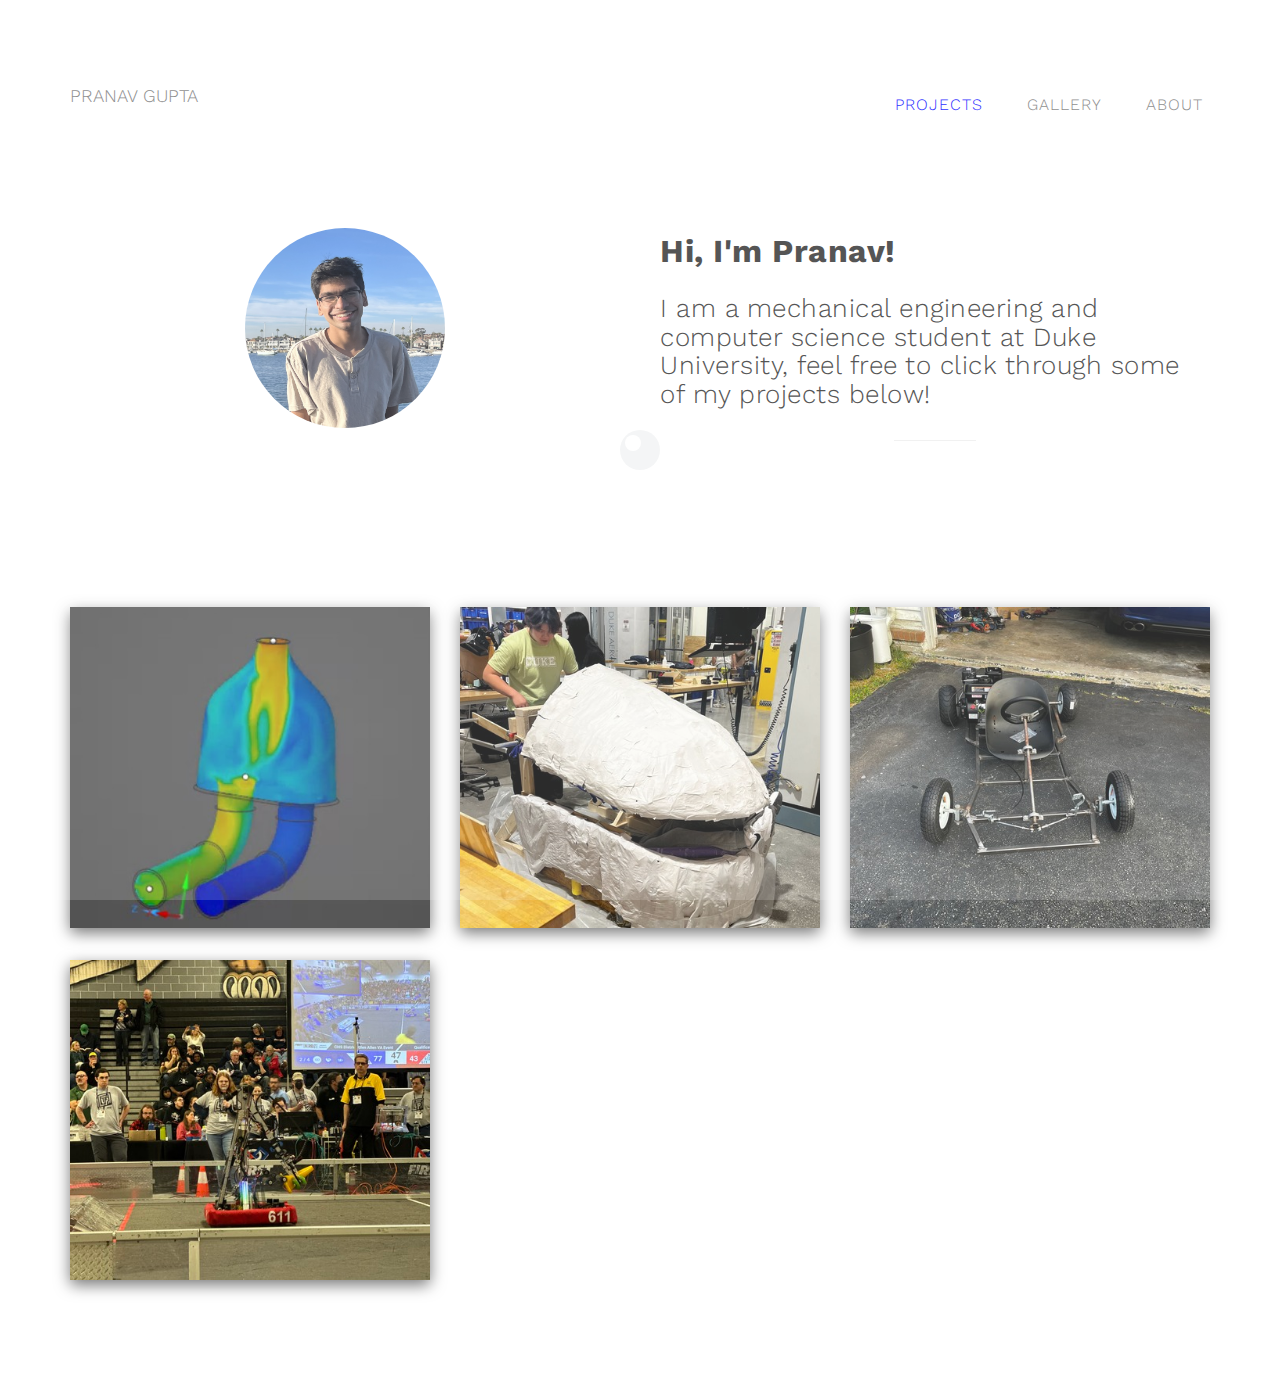
<file: index.html>
<!DOCTYPE html>
<html lang="en">
<head>

<meta charset="UTF-8">
<meta http-equiv="X-UA-Compatible" content="IE=Edge">
<meta name="description" content="">
<meta name="keywords" content="">
<meta name="author" content="">
<meta name="viewport" content="width=device-width, initial-scale=1, maximum-scale=1">

<title>Pranav Gupta</title>
<link rel="icon" href="images/favicon.ico">

<link rel="stylesheet" href="css/bootstrap.min.css">
<link rel="stylesheet" href="css/font-awesome.min.css">

<!-- Main css -->
<link rel="stylesheet" href="css/style.css">
<link href="https://fonts.googleapis.com/css?family=Work+Sans:300,400,700" rel="stylesheet">

</head>
<body>

<!-- PRE LOADER -->

<div class="preloader">
     <div class="sk-spinner sk-spinner-wordpress">
          <span class="sk-inner-circle"></span>
     </div>
</div>

<!-- Navigation section  -->

<div class="navbar navbar-default navbar-static-top" role="navigation">
     <div class="container">

          <div class="navbar-header">
               <button class="navbar-toggle" data-toggle="collapse" data-target=".navbar-collapse">
                    <span class="icon icon-bar"></span>
                    <span class="icon icon-bar"></span>
                    <span class="icon icon-bar"></span>
               </button>
               <a href="index.html" class="navbar-brand">PRANAV GUPTA</a>
          </div>
          <div class="collapse navbar-collapse">
               <ul class="nav navbar-nav navbar-right">
                    <li class="active"><a href="index.html"><font color="blue">PROJECTS</font></a></li>
                    <li><a href="Gallery.html">GALLERY</a></li>
                    <li><a href="about.html">ABOUT</a></li>
                    
               </ul>
          </div>

  </div>
</div>

<!-- Home Section -->

<section id="home">
     <div class="container">
          <div class="row">

               <div class="headshot-columns">
                    <img src="images/IMG_1545.jpg" class="headshot">
                    <div class="leftjustified">
                         <h2><b>Hi, I'm Pranav!</b></h2>
                         <h3>I am a mechanical engineering and computer science student at Duke University, feel free to click through some of my projects below!
                         </h3>
                         <hr>
                    </div>
               </div>

          </div>
     </div>
</section>

<!-- Portfolio Section -->

<section id="portfolio">
     <div class="container">
          <div class="row">

               <div class="col-md-4 col-sm-6">
                    <a href="DUMS_Intake.html">
                         <div class="portfolio-thumb">
                              <div class="indexcontainer">
                              <img src="images/dums_intake_hp.jpg" width="460" height="410" class="img-responsive" alt="Portfolio">
                                   <div class="portfolio-overlay">
                                        <div class="portfolio-item">
                                             <h3>DM25 Restrictor and Intake</h3>
                                             <small>Duke Motorsports</small>
                                        </div>
                                   </div>
                              </div>
                         </div>
                    </a>
               </div>

               <div class="col-md-4 col-sm-6">
                    <a href="AudreyII.html">
                         <div class="portfolio-thumb">
                              <div class="indexcontainer">
                              <img src="images/audreyIIportfolio.jpg" width="460" height="410" class="img-responsive" alt="Portfolio">
                                   <div class="portfolio-overlay">
                                        <div class="portfolio-item">
                                             <h3>Audrey II</h3>
                                             <small>EGR101</small>
                                        </div>
                                   </div>
                              </div>
                         </div>
                    </a>
               </div>

               <div class="col-md-4 col-sm-6">
                    <a href="gokart.html">
                         <div class="portfolio-thumb">
                              <div class="indexcontainer">
                              <img src="images/gokartportfolio.jpg" class="img-responsive" alt="Portfolio">
                                   <div class="portfolio-overlay">
                                        <div class="portfolio-item">
                                             <h3>Go Kart</h3>
                                             <small>Summer 2023</small>
                                        </div>
                                   </div>
                              </div>
                         </div>
                    </a>
               </div>

               <div class="col-md-4 col-sm-6">
                    <a href="frc.html">
                         <div class="portfolio-thumb">
                              <div class="indexcontainer">
                              <img src="images/frcroboticsportfolio.jpg" class="img-responsive" alt="Portfolio">
                                   <div class="portfolio-overlay">
                                        <div class="portfolio-item">
                                             <h3>FRC</h3>
                                             <small>2022-2023</small>
                                        </div>
                                   </div>
                              </div>
                         </div>
                    </a>
               </div>
<!--
               <div class="col-md-4 col-sm-6">
                    <a href="single-project.html">
                         <div class="portfolio-thumb">
                              <img src="images/portfolio-img4.jpg" class="img-responsive" alt="Portfolio">
                                   <div class="portfolio-overlay">
                                        <div class="portfolio-item">
                                             <h3>Project Name</h3>
                                             <small>Logo Design</small>
                                        </div>
                                   </div>
                         </div>
                    </a>
               </div>

               <div class="col-md-4 col-sm-6">
                    <a href="single-project.html">
                         <div class="portfolio-thumb">
                              <img src="images/portfolio-img5.jpg" class="img-responsive" alt="Portfolio">
                                   <div class="portfolio-overlay">
                                        <div class="portfolio-item">
                                             <h3>Project Name</h3>
                                             <small>Social marketing</small>
                                        </div>
                                   </div>
                         </div>
                    </a>
               </div>

               <div class="col-md-4 col-sm-6">
                    <a href="single-project.html">
                         <div class="portfolio-thumb">
                              <img src="images/portfolio-img6.jpg" class="img-responsive" alt="Portfolio">
                                   <div class="portfolio-overlay">
                                        <div class="portfolio-item">
                                             <h3>Project Name</h3>
                                             <small>Fyler Design</small>
                                        </div>
                                   </div>
                         </div>
                    </a>
               </div>

               <div class="col-md-12 col-sm-12 text-center">
                    <h3>hello, if you interest working together. just send message <a href="contact.html">contact page</a></h3>
               </div>

          </div>
     </div>
-->
</section>

<!-- Footer Section

<footer>
     <div class="container">
          <div class="row">
               
               <div class="col-md-3 col-sm-3">
                    <i class="fa fa-magnet"></i>
               </div>
               
               
               <div class="col-md-4 col-sm-4">
                    <p>124 Market Street, Suite 3570 San Francisco, CA 3042 United States</p>
               </div>
               

               <div class="col-md-offset-1 col-md-4 col-sm-offset-1 col-sm-3">
                    <p><a href="mailto:youremail@gmail.com">pranagupt@gmail.com</a></p>
                    
               </div>
          

               <div class="clearfix col-md-12 col-sm-12">
                    <hr>
               </div>

               <div class="col-md-6 col-sm-6">
                    <div class="footer-copyright">
                         <p>© 2016 Magnet Studio | All Rights Reserved.  Distributed By: <a class="" href="https://htmltemplates.co" target="_blank">Free HTML Templates</a></p>
                    </div>
               </div>

               <div class="col-md-6 col-sm-6">
                    <ul class="social-icon">
                         <li><a href="#" class="fa fa-facebook"></a></li>
                         <li><a href="#" class="fa fa-twitter"></a></li>
                         <li><a href="#" class="fa fa-linkedin"></a></li>
                    </ul>
               </div>
               
          </div>
     </div>
</footer>
-->


<!-- SCRIPTS -->

<script src="js/jquery.js"></script>
<script src="js/bootstrap.min.js"></script>
<script src="js/custom.js"></script>

</body>
</html>
</file>
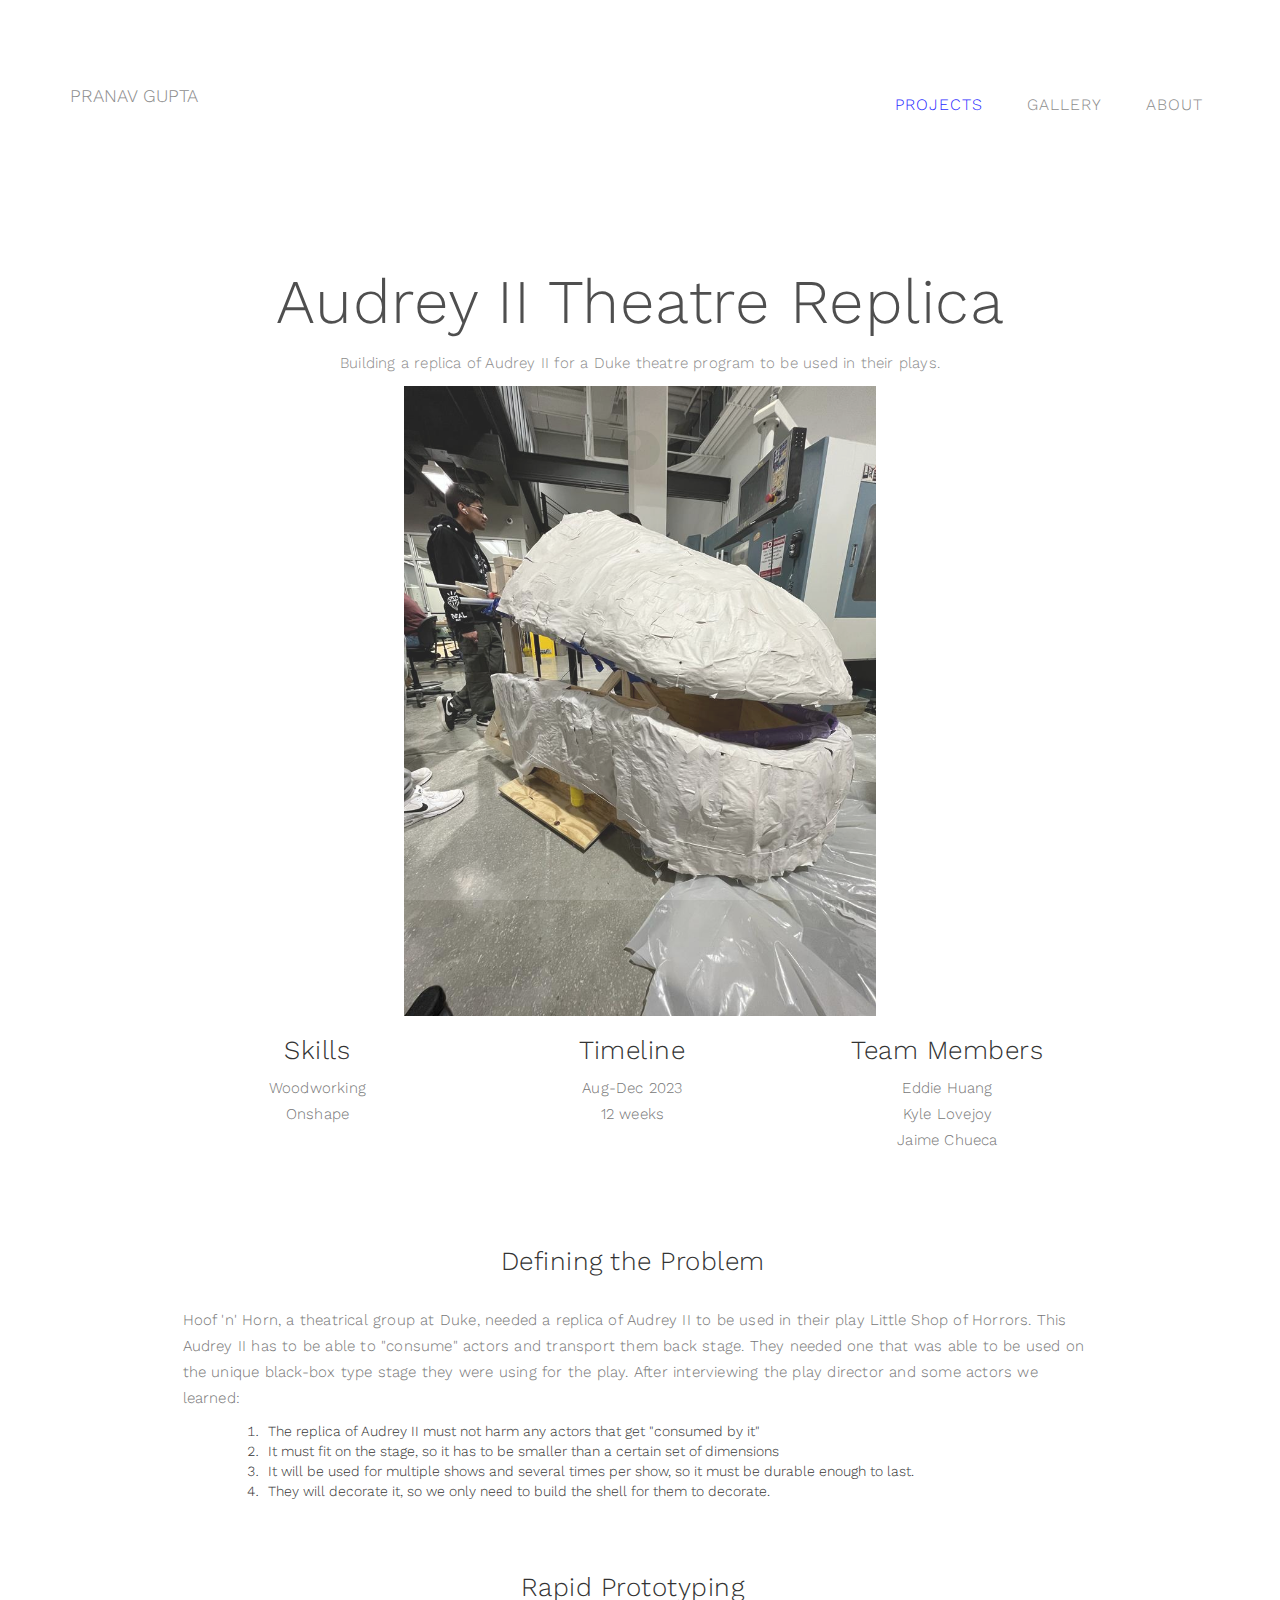
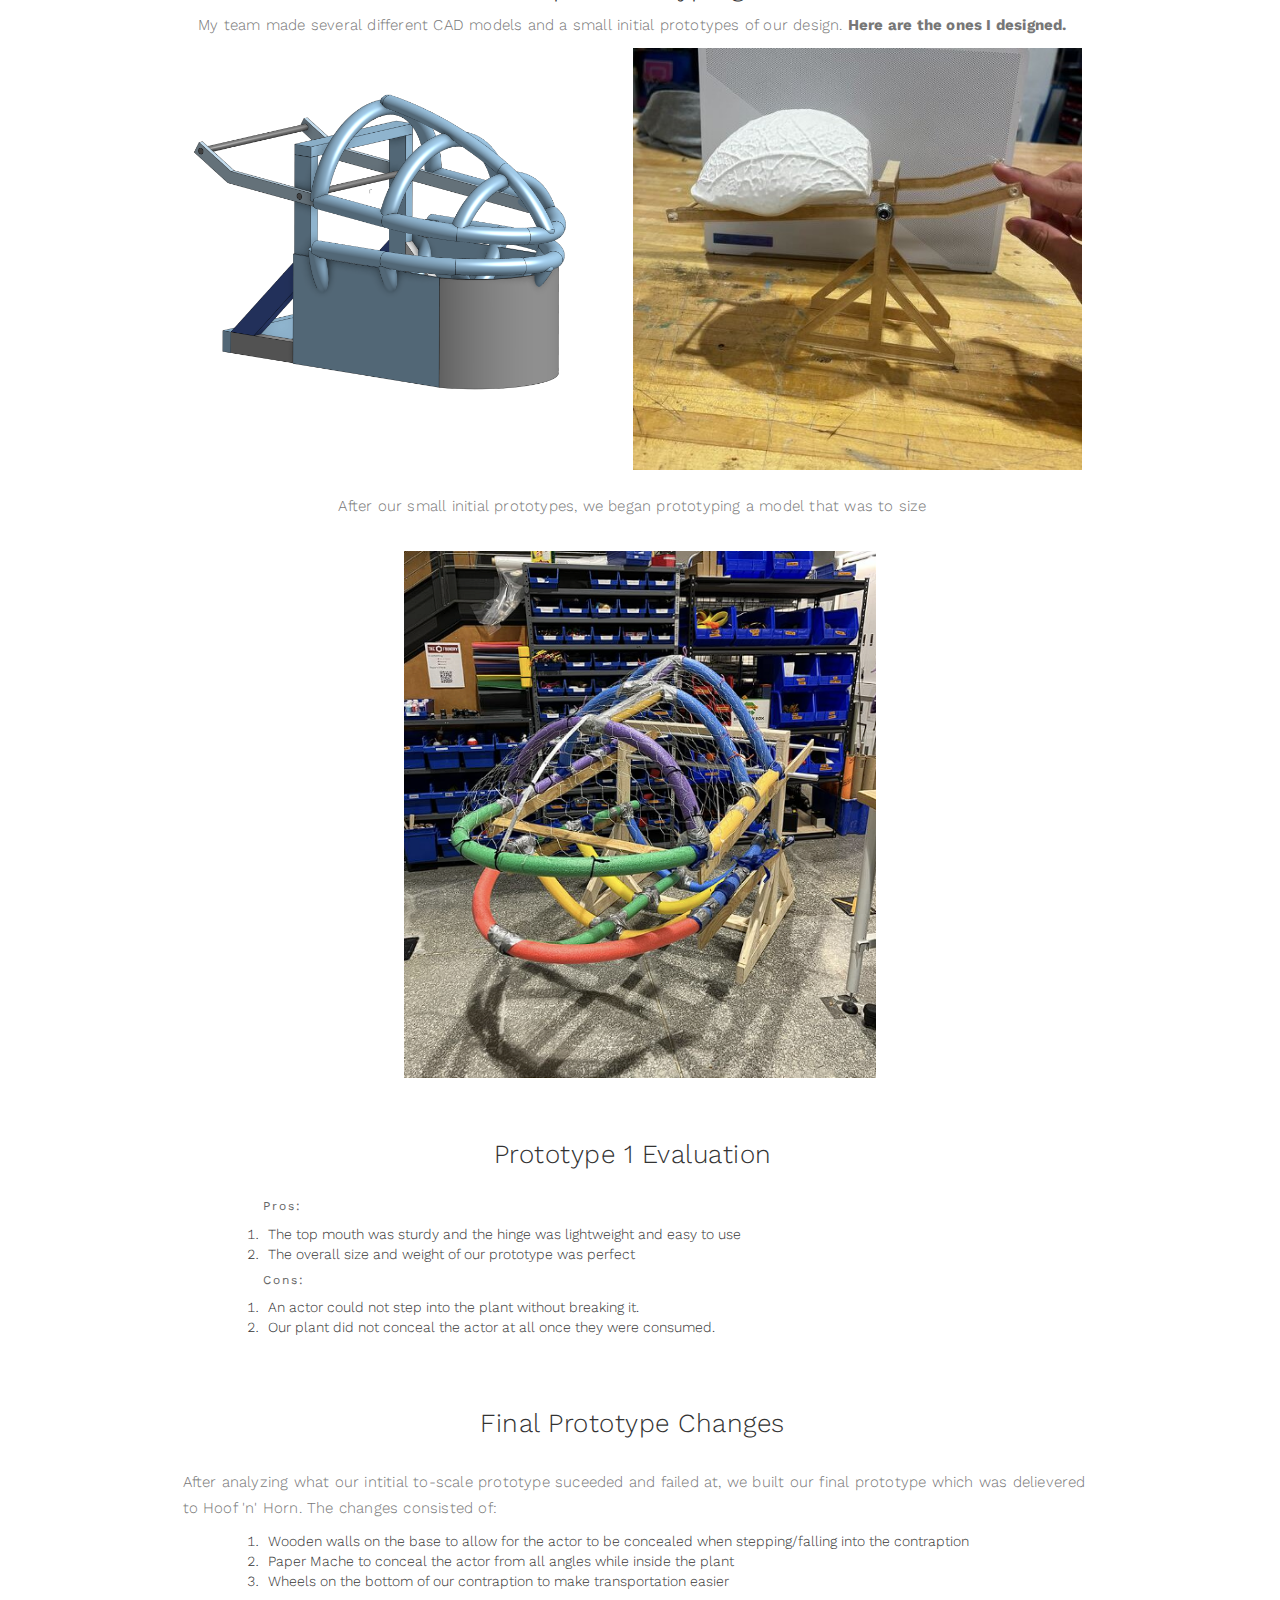
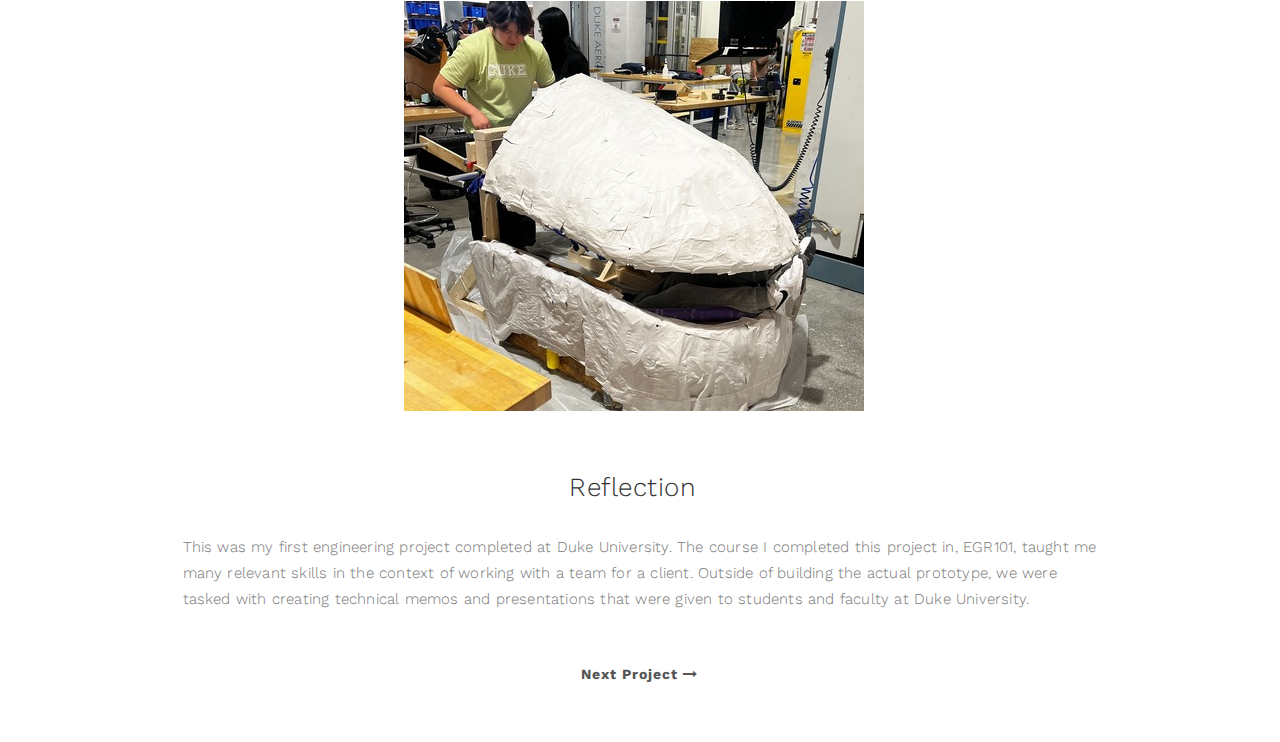
<file: AudreyII.html>
<!DOCTYPE html>
<html lang="en">
  <head>
    <meta charset="UTF-8" />
    <meta http-equiv="X-UA-Compatible" content="IE=Edge" />
    <meta name="description" content="" />
    <meta name="keywords" content="" />
    <meta name="author" content="" />
    <meta
      name="viewport"
      content="width=device-width, initial-scale=1, maximum-scale=1"
    />

    <title>Audrey II</title>
    <link rel="icon" href="images/favicon.ico" />
    <link rel="stylesheet" href="css/bootstrap.min.css" />
    <link rel="stylesheet" href="css/font-awesome.min.css" />

    <!-- Main css -->
    <link rel="stylesheet" href="css/style.css" />
    <link
      href="https://fonts.googleapis.com/css?family=Work+Sans:300,400,700"
      rel="stylesheet"
    />
  </head>
  <body>
    <!-- PRE LOADER -->

    <div class="preloader">
      <div class="sk-spinner sk-spinner-wordpress">
        <span class="sk-inner-circle"></span>
      </div>
    </div>

    <!-- Navigation section  -->

    <div class="navbar navbar-default navbar-static-top" role="navigation">
      <div class="container">
        <div class="navbar-header">
          <button
            class="navbar-toggle"
            data-toggle="collapse"
            data-target=".navbar-collapse"
          >
            <span class="icon icon-bar"></span>
            <span class="icon icon-bar"></span>
            <span class="icon icon-bar"></span>
          </button>
          <a href="index.html" class="navbar-brand">PRANAV GUPTA</a>
        </div>
        <div class="collapse navbar-collapse">
          <ul class="nav navbar-nav navbar-right">
            <li class="active">
              <a href="index.html"><font color="blue">PROJECTS</font></a>
            </li>
            <li><a href="Gallery.html">GALLERY</a></li>
            <li><a href="about.html">ABOUT</a></li>
            <!-- <li><a href="contact.html">Contact</a></li> -->
          </ul>
        </div>
      </div>
    </div>

    <!-- Single Project Section -->

    <section id="single-project">
      <div class="container">
        <div class="row">
          <div class="col-md-offset-1 col-md-10 col-sm-12">
            <h1>Audrey II Theatre Replica</h1>
            <p>
              Building a replica of Audrey II for a Duke theatre program to be
              used in their plays.
            </p>
            <!--<a href="#"><i class="fa fa-long-arrow-right"></i> View Website</a>-->

            <div class="centeredimage">
              <img
                src="images/AudreyIImain.jpg"
                class="img-responsive"
                alt="Portfolio"
              />
            </div>

            <!-- <div class="col-md-6 col-sm-6">
                         <img src="images/portfolio-img2.jpg" class="img-responsive" alt="Portfolio">
                    </div>

                    <div class="col-md-6 col-sm-6">
                         <img src="images/portfolio-img3.jpg" class="img-responsive" alt="Portfolio">
                    </div> -->

            <div class="clearfix"></div>

            <div class="col-md-4 col-sm-4">
              <h3>Skills</h3>
              <p>Woodworking <br />Onshape</p>
            </div>

            <div class="col-md-4 col-sm-4">
              <h3>Timeline</h3>
              <p>Aug-Dec 2023 <br />12 weeks</p>
            </div>

            <div class="col-md-4 col-sm-4">
              <h3>Team Members</h3>
              <p>
                Eddie Huang <br />
                Kyle Lovejoy <br />
                Jaime Chueca
              </p>
            </div>

            <div class="col-md-12 col-sm-12 text-center">
              <h3>Defining the Problem</h3>
            </div>
            <div class="leftjustified">
              <p>
                Hoof 'n' Horn, a theatrical group at Duke, needed a replica of
                Audrey II to be used in their play Little Shop of Horrors. This
                Audrey II has to be able to "consume" actors and transport them
                back stage. They needed one that was able to be used on the
                unique black-box type stage they were using for the play. After
                interviewing the play director and some actors we learned:
              </p>
            </div>
            <div class="leftjustified">
              <ul>
                <ol>
                  <li style="padding-left: 5px">
                    The replica of Audrey II must not harm any actors that get
                    "consumed by it"
                  </li>
                  <li style="padding-left: 5px">
                    It must fit on the stage, so it has to be smaller than a
                    certain set of dimensions
                  </li>
                  <li style="padding-left: 5px">
                    It will be used for multiple shows and several times per
                    show, so it must be durable enough to last.
                  </li>
                  <li style="padding-left: 5px">
                    They will decorate it, so we only need to build the shell
                    for them to decorate.
                  </li>
                </ol>
              </ul>
              <!-- <strong>James Otto ( Project Manager )..</strong> -->
            </div>

            <div class="col-md-12 col-sm-12 text-center">
              <h3>Rapid Prototyping</h3>

              <p>
                My team made several different CAD models and a small initial
                prototypes of our design. <b>Here are the ones I designed.</b>
              </p>

              <div class="col-md-6 col-sm-6">
                <img
                  src="images/AudreyIICAD.png"
                  class="img-responsive"
                  alt="Portfolio"
                />
              </div>

              <div class="col-md-6 col-sm-6">
                <img
                  src="images/prototype.jpg"
                  class="img-responsive"
                  alt="Portfolio"
                />
              </div>

              <div class="ol-md-12 col-sm-12 text-center"></div>
              <p>
                After our small initial prototypes, we began prototyping a model
                that was to size
              </p>
            </div>
            <div class="centeredimage">
              <img
                src="images/AudreyIIPrototype1.png"
                class="img-responsive"
                alt="Portfolio"
              />
            </div>

            <div class="col-md-12 col-sm-12 text-center">
              <h3>Prototype 1 Evaluation</h3>
            </div>
            <div class="leftjustified">
              <ul>
                <ol>
                  <h4>Pros:</h4>
                  <li style="padding-left: 5px">
                    The top mouth was sturdy and the hinge was lightweight and
                    easy to use
                  </li>
                  <li style="padding-left: 5px">
                    The overall size and weight of our prototype was perfect
                  </li>
                </ol>
              </ul>
              <ul>
                <ol>
                  <h4>Cons:</h4>
                  <li style="padding-left: 5px">
                    An actor could not step into the plant without breaking it.
                  </li>
                  <li style="padding-left: 5px">
                    Our plant did not conceal the actor at all once they were
                    consumed.
                  </li>
                </ol>
              </ul>
              <!-- <strong>James Otto ( Project Manager )..</strong> -->
            </div>

            <div class="col-md-12 col-sm-12 text-center">
              <h3>Final Prototype Changes</h3>
            </div>

            <div class="leftjustified">
              <p>
                After analyzing what our intitial to-scale prototype suceeded
                and failed at, we built our final prototype which was delievered
                to Hoof 'n' Horn. The changes consisted of:
              </p>
              <ul>
                <ol>
                  <li style="padding-left: 5px">
                    Wooden walls on the base to allow for the actor to be
                    concealed when stepping/falling into the contraption
                  </li>
                  <li style="padding-left: 5px">
                    Paper Mache to conceal the actor from all angles while
                    inside the plant
                  </li>
                  <li style="padding-left: 5px">
                    Wheels on the bottom of our contraption to make
                    transportation easier
                  </li>
                </ol>
              </ul>
            </div>
            <div class="centeredimage">
              <img
                src="images/audreyIIportfolio.jpg"
                class="img-responsive"
                alt="Portfolio"
              />
            </div>

            <div class="col-md-12 col-sm-12 text-center">
              <h3>Reflection</h3>
            </div>
            <div class="leftjustified">
              <p>
                This was my first engineering project completed at Duke
                University. The course I completed this project in, EGR101,
                taught me many relevant skills in the context of working with a
                team for a client. Outside of building the actual prototype, we
                were tasked with creating technical memos and presentations that
                were given to students and faculty at Duke University.
              </p>
            </div>
          </div>
        </div>
      </div>
      <div class="col-md-12 col-sm-12 text-center">
        <a href="gokart.html"
          >Next Project <i class="fa fa-long-arrow-right"></i
        ></a>
      </div>
    </section>

    <!-- Footer Section

<footer>
     <div class="container">
          <div class="row">

               <div class="col-md-3 col-sm-3">
                    <i class="fa fa-magnet"></i>
               </div>

               <div class="col-md-4 col-sm-4">
                    <p>124 Market Street, Suite 3570 San Francisco, CA 3042 United States</p>
               </div>

               <div class="col-md-offset-1 col-md-4 col-sm-offset-1 col-sm-3">
                    <p><a href="mailto:youremail@gmail.com">hello@yourstudio.co</a></p>
                    <p>(+01) 2048937 / 02 203403</p>
               </div>

               <div class="clearfix col-md-12 col-sm-12">
                    <hr>
               </div>

               <div class="col-md-6 col-sm-6">
                    <div class="footer-copyright">
                         <p>© 2016 Magnet Studio | All Rights Reserved.  Distributed By: <a class="" href="https://htmltemplates.co" target="_blank">Free HTML Templates</a></p>
                    </div>
               </div>

               <div class="col-md-6 col-sm-6">
                    <ul class="social-icon">
                         <li><a href="#" class="fa fa-facebook"></a></li>
                         <li><a href="#" class="fa fa-twitter"></a></li>
                         <li><a href="#" class="fa fa-linkedin"></a></li>
                    </ul>
               </div>
               
          </div>
     </div>
</footer> -->

    <!-- SCRIPTS -->

    <script src="js/jquery.js"></script>
    <script src="js/bootstrap.min.js"></script>
    <script src="js/custom.js"></script>
  </body>
</html>
</file>
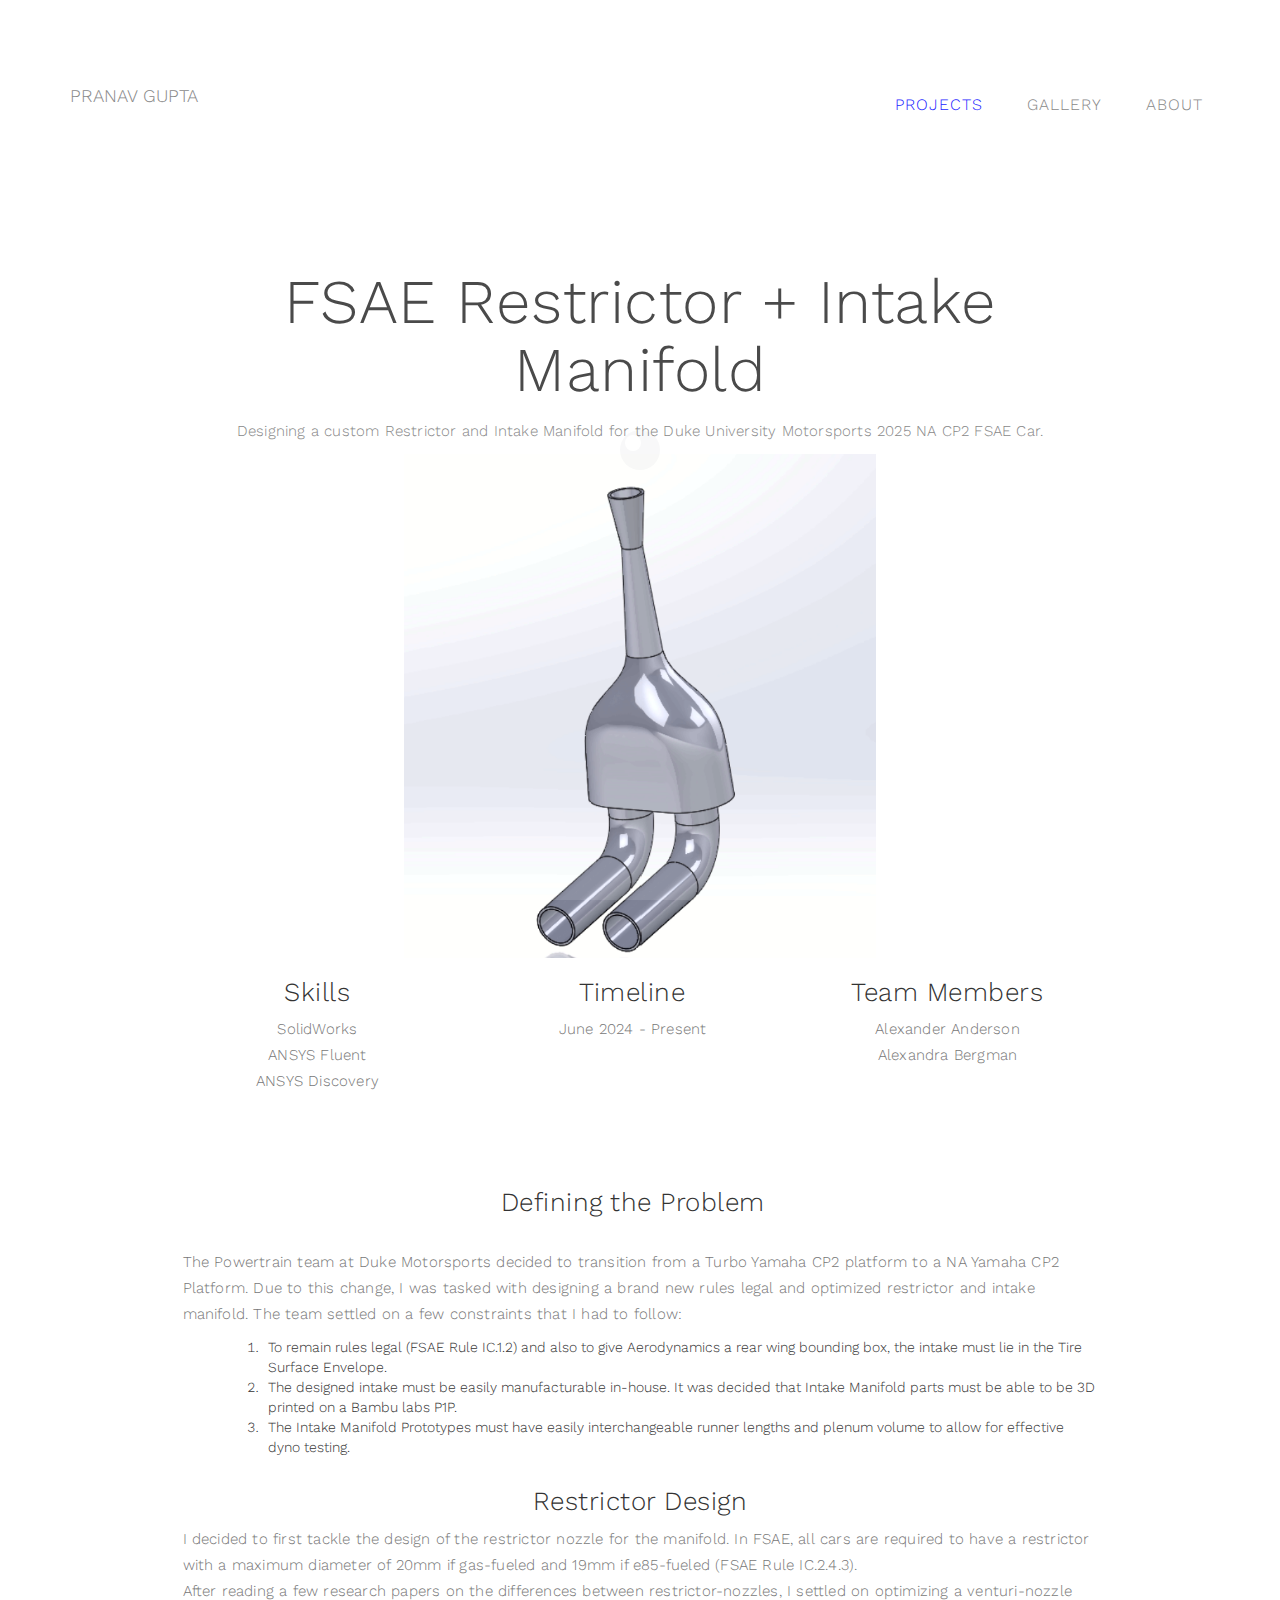
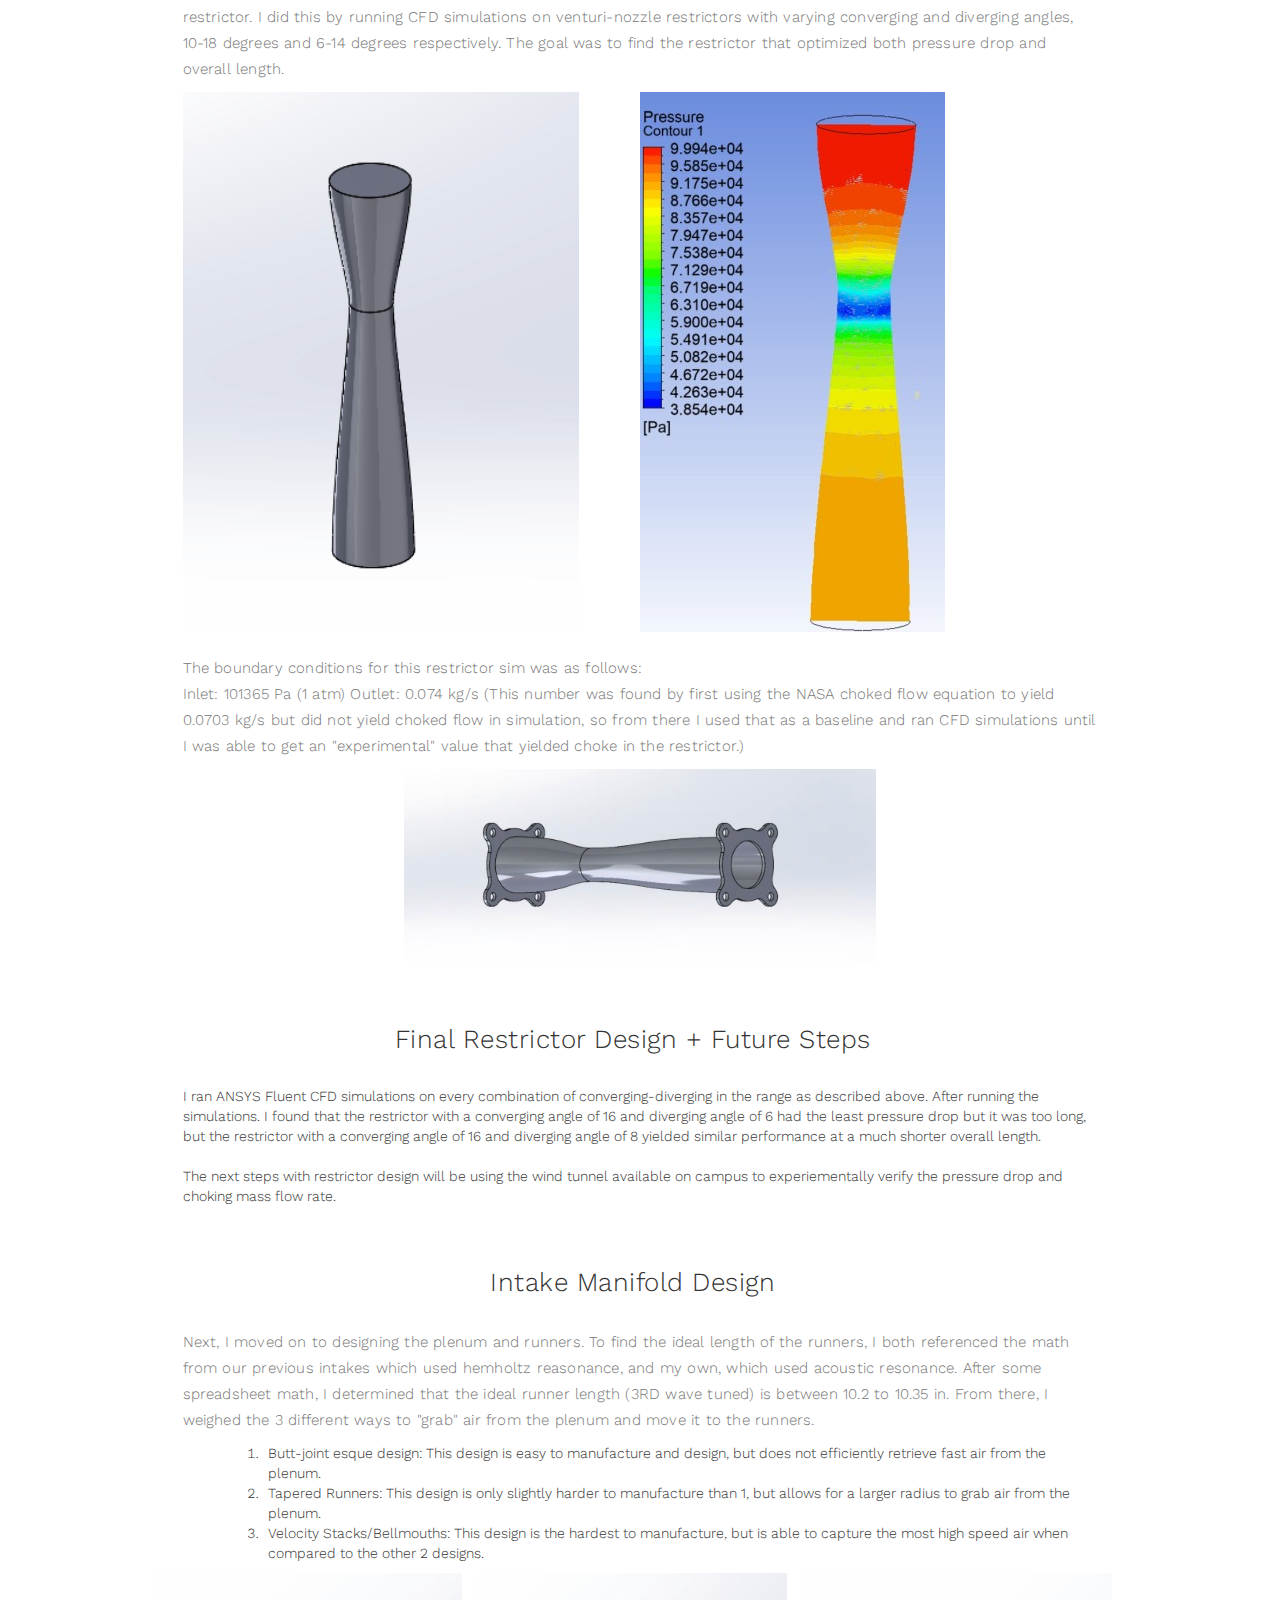
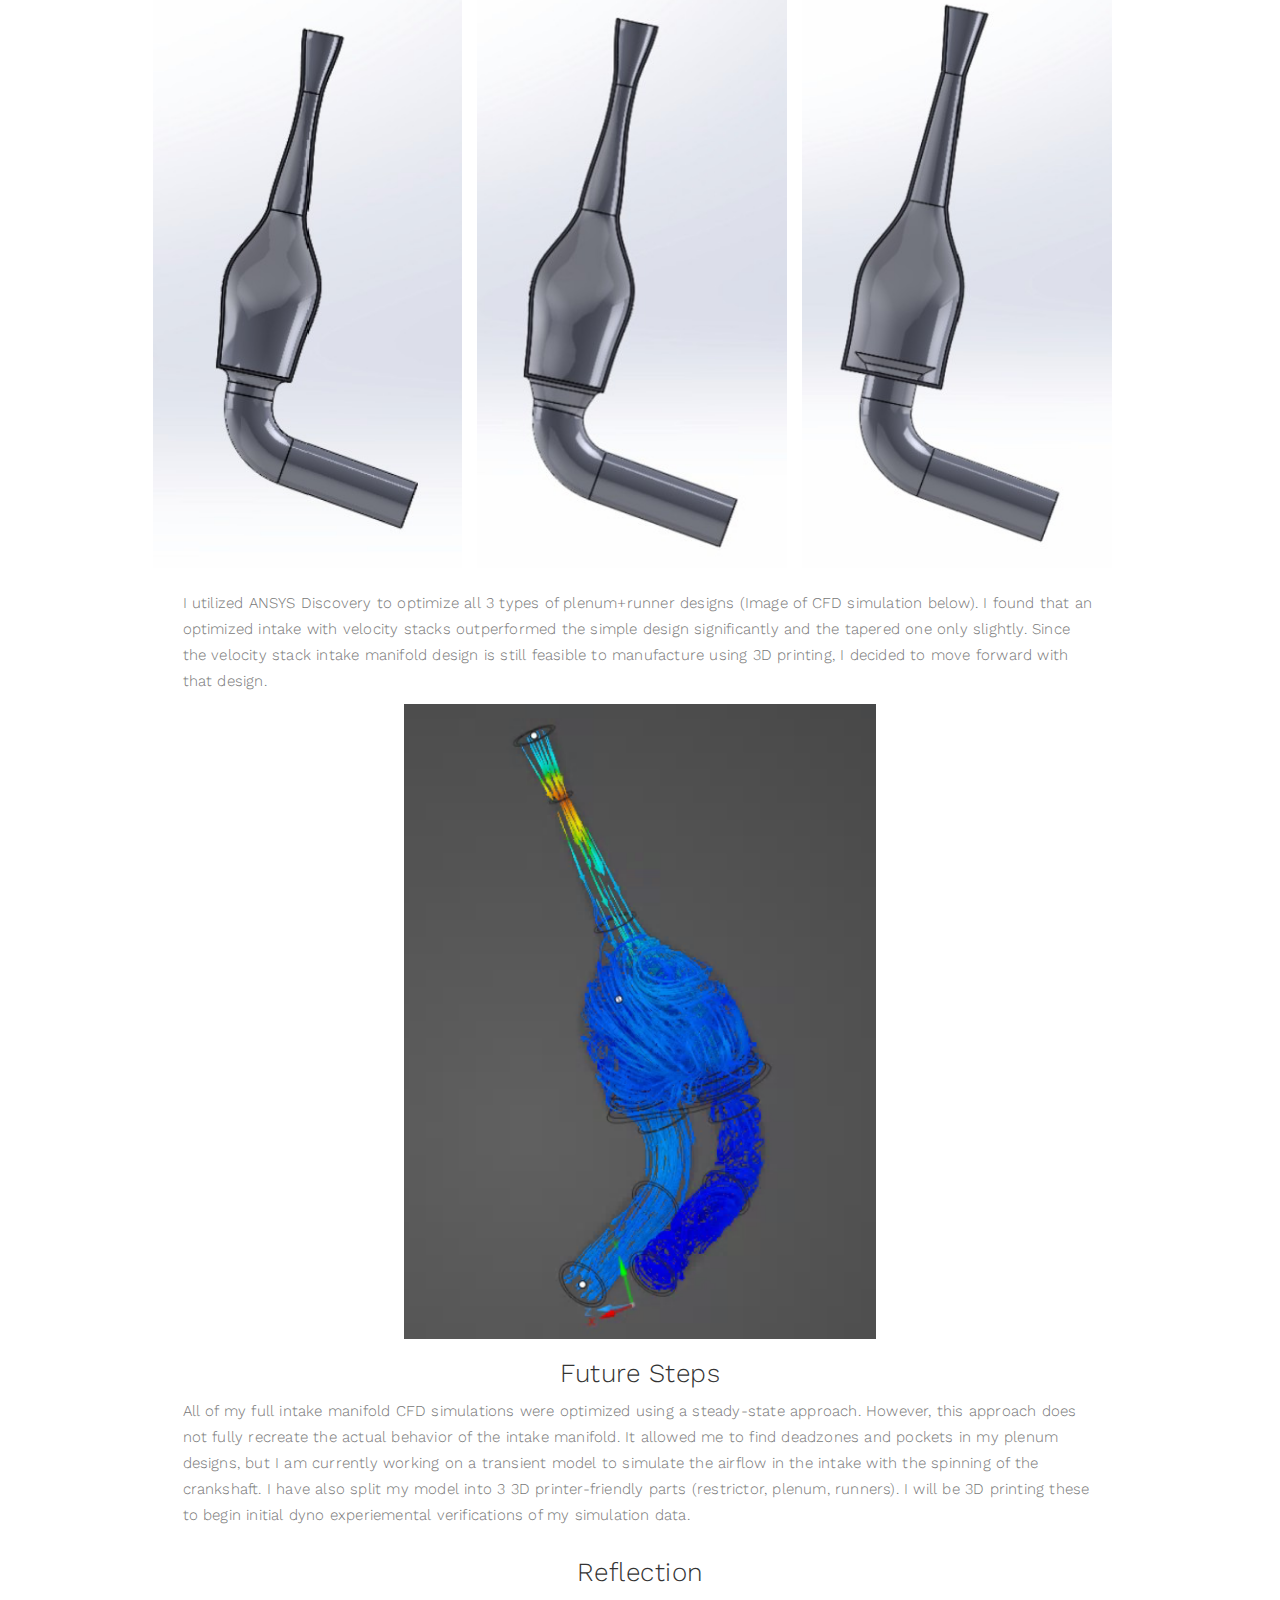
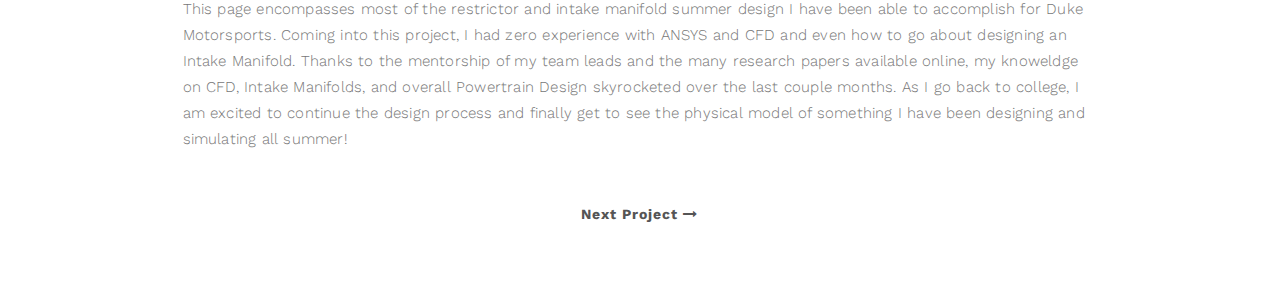
<file: DUMS_Intake.html>
<!DOCTYPE html>
<html lang="en">
  <head>
    <meta charset="UTF-8" />
    <meta http-equiv="X-UA-Compatible" content="IE=Edge" />
    <meta name="description" content="" />
    <meta name="keywords" content="" />
    <meta name="author" content="" />
    <meta
      name="viewport"
      content="width=device-width, initial-scale=1, maximum-scale=1"
    />

    <title>FSAE Restrictor + Intake Manifold</title>
    <link rel="icon" href="images/favicon.ico" />
    <link rel="stylesheet" href="css/bootstrap.min.css" />
    <link rel="stylesheet" href="css/font-awesome.min.css" />

    <!-- Main css -->
    <link rel="stylesheet" href="css/style.css" />
    <link
      href="https://fonts.googleapis.com/css?family=Work+Sans:300,400,700"
      rel="stylesheet"
    />
  </head>
  <body>
    <!-- PRE LOADER -->

    <div class="preloader">
      <div class="sk-spinner sk-spinner-wordpress">
        <span class="sk-inner-circle"></span>
      </div>
    </div>

    <!-- Navigation section  -->

    <div class="navbar navbar-default navbar-static-top" role="navigation">
      <div class="container">
        <div class="navbar-header">
          <button
            class="navbar-toggle"
            data-toggle="collapse"
            data-target=".navbar-collapse"
          >
            <span class="icon icon-bar"></span>
            <span class="icon icon-bar"></span>
            <span class="icon icon-bar"></span>
          </button>
          <a href="index.html" class="navbar-brand">PRANAV GUPTA</a>
        </div>
        <div class="collapse navbar-collapse">
          <ul class="nav navbar-nav navbar-right">
            <li class="active">
              <a href="index.html"><font color="blue">PROJECTS</font></a>
            </li>
            <li><a href="Gallery.html">GALLERY</a></li>
            <li><a href="about.html">ABOUT</a></li>
            <!-- <li><a href="contact.html">Contact</a></li> -->
          </ul>
        </div>
      </div>
    </div>

    <!-- Single Project Section -->

    <section id="single-project">
      <div class="container">
        <div class="row">
          <div class="col-md-offset-1 col-md-10 col-sm-12">
            <h1>FSAE Restrictor + Intake Manifold</h1>
            <p>
              Designing a custom Restrictor and Intake Manifold for the Duke
              University Motorsports 2025 NA CP2 FSAE Car.
            </p>
            <!--<a href="#"><i class="fa fa-long-arrow-right"></i> View Website</a>-->

            <div class="centeredimage">
              <img
                src="images/dums_intake.png"
                class="img-responsive"
                alt="Portfolio"
              />
            </div>

            <!-- <div class="col-md-6 col-sm-6">
                         <img src="images/portfolio-img2.jpg" class="img-responsive" alt="Portfolio">
                    </div>

                    <div class="col-md-6 col-sm-6">
                         <img src="images/portfolio-img3.jpg" class="img-responsive" alt="Portfolio">
                    </div> -->

            <div class="clearfix"></div>

            <div class="col-md-4 col-sm-4">
              <h3>Skills</h3>
              <p>
                SolidWorks <br />ANSYS Fluent <br />
                ANSYS Discovery
              </p>
            </div>

            <div class="col-md-4 col-sm-4">
              <h3>Timeline</h3>
              <p>June 2024 - Present</p>
            </div>

            <div class="col-md-4 col-sm-4">
              <h3>Team Members</h3>
              <p>
                Alexander Anderson <br />
                Alexandra Bergman
              </p>
            </div>

            <div class="col-md-12 col-sm-12 text-center">
              <h3>Defining the Problem</h3>
            </div>
            <div class="col-sm-12 col-sm-12 text-left">
              <p>
                The Powertrain team at Duke Motorsports decided to transition
                from a Turbo Yamaha CP2 platform to a NA Yamaha CP2 Platform.
                Due to this change, I was tasked with designing a brand new
                rules legal and optimized restrictor and intake manifold. The
                team settled on a few constraints that I had to follow:
              </p>
            </div>
            <div class="col-sm-12 col-sm-12 text-left">
              <ul>
                <ol>
                  <li style="padding-left: 5px">
                    To remain rules legal (FSAE Rule IC.1.2) and also to give
                    Aerodynamics a rear wing bounding box, the intake must lie
                    in the Tire Surface Envelope.
                  </li>
                  <li style="padding-left: 5px">
                    The designed intake must be easily manufacturable in-house.
                    It was decided that Intake Manifold parts must be able to be
                    3D printed on a Bambu labs P1P.
                  </li>
                  <li style="padding-left: 5px">
                    The Intake Manifold Prototypes must have easily
                    interchangeable runner lengths and plenum volume to allow
                    for effective dyno testing.
                  </li>
                </ol>
              </ul>
              <!-- <strong>James Otto ( Project Manager )..</strong> -->
            </div>

            <div class="col-sm-12 col-sm-12 text-center">
              <h3>Restrictor Design</h3>
            </div>
            <div class="col-sm-12 col-sm-12 text-left">
              <p>
                I decided to first tackle the design of the restrictor nozzle
                for the manifold. In FSAE, all cars are required to have a
                restrictor with a maximum diameter of 20mm if gas-fueled and
                19mm if e85-fueled (FSAE Rule IC.2.4.3). <br />
                After reading a few research papers on the differences between
                restrictor-nozzles, I settled on optimizing a venturi-nozzle
                restrictor. I did this by running CFD simulations on
                venturi-nozzle restrictors with varying converging and diverging
                angles, 10-18 degrees and 6-14 degrees respectively. The goal
                was to find the restrictor that optimized both pressure drop and
                overall length.
              </p>

              <div class="col-md-6 col-sm-6">
                <img
                  src="images/dums_restrictor_1.png"
                  class="img-responsive"
                  alt="Portfolio"
                />
              </div>

              <div class="col-md-6 col-sm-6">
                <img
                  src="images/dums_restrictor_sim.jpg"
                  class="img-responsive"
                  alt="Portfolio"
                />
              </div>

              <div class="col-sm-12 col-sm-12 text-left"></div>
              <p>
                The boundary conditions for this restrictor sim was as follows:
                <br />
                Inlet: 101365 Pa (1 atm) Outlet: 0.074 kg/s (This number was
                found by first using the NASA choked flow equation to yield
                0.0703 kg/s but did not yield choked flow in simulation, so from
                there I used that as a baseline and ran CFD simulations until I
                was able to get an "experimental" value that yielded choke in
                the restrictor.)
              </p>
            </div>
            <div class="centeredimage">
              <img
                src="images/dums_restrictor_2.png"
                class="img-responsive"
                alt="Portfolio"
              />
            </div>

            <div class="col-md-12 col-sm-12 text-center">
              <h3>Final Restrictor Design + Future Steps</h3>
            </div>
            <div class="leftjustified">
              I ran ANSYS Fluent CFD simulations on every combination of
              converging-diverging in the range as described above. After
              running the simulations. I found that the restrictor with a
              converging angle of 16 and diverging angle of 6 had the least
              pressure drop but it was too long, but the restrictor with a
              converging angle of 16 and diverging angle of 8 yielded similar
              performance at a much shorter overall length. <br />
              <br />
              The next steps with restrictor design will be using the wind
              tunnel available on campus to experiementally verify the pressure
              drop and choking mass flow rate.
              <!-- <strong>James Otto ( Project Manager )..</strong> -->
            </div>

            <div class="col-md-12 col-sm-12 text-center">
              <h3>Intake Manifold Design</h3>
            </div>

            <div class="leftjustified">
              <p>
                Next, I moved on to designing the plenum and runners. To find
                the ideal length of the runners, I both referenced the math from
                our previous intakes which used hemholtz reasonance, and my own,
                which used acoustic resonance. After some spreadsheet math, I
                determined that the ideal runner length (3RD wave tuned) is
                between 10.2 to 10.35 in. From there, I weighed the 3 different
                ways to "grab" air from the plenum and move it to the runners.
              </p>
              <ul>
                <ol>
                  <li style="padding-left: 5px">
                    Butt-joint esque design: This design is easy to manufacture
                    and design, but does not efficiently retrieve fast air from
                    the plenum.
                  </li>
                  <li style="padding-left: 5px">
                    Tapered Runners: This design is only slightly harder to
                    manufacture than 1, but allows for a larger radius to grab
                    air from the plenum.
                  </li>
                  <li style="padding-left: 5px">
                    Velocity Stacks/Bellmouths: This design is the hardest to
                    manufacture, but is able to capture the most high speed air
                    when compared to the other 2 designs.
                  </li>
                </ol>
              </ul>
            </div>
            <div class="row">
              <div class="col-md-4 col-sm-6">
                <img
                  src="images/dums_intake_simple.jpg"
                  class="img-responsive"
                  alt="Simple Intake Design"
                />
              </div>

              <div class="col-md-4 col-sm-6">
                <img
                  src="images/dums_intake_taper.jpg"
                  class="img-responsive"
                  alt="Tapered Runners Intake Design"
                />
              </div>

              <div class="col-md-4 col-sm-6">
                <img
                  src="images/dums_intake_bells.jpg"
                  class="img-responsive"
                  alt="Velocity Stacks Intake Design"
                />
              </div>
            </div>

            <!-- <div class="col-sm-12 col-sm-12 text-center">
              <h3>Reflection</h3>
            </div> -->
            <div class="leftjustified">
              <p>
                I utilized ANSYS Discovery to optimize all 3 types of
                plenum+runner designs (Image of CFD simulation below). I found
                that an optimized intake with velocity stacks outperformed the
                simple design significantly and the tapered one only slightly.
                Since the velocity stack intake manifold design is still
                feasible to manufacture using 3D printing, I decided to move
                forward with that design.
              </p>
            </div>

            <div class="centeredimage">
              <img
                src="images/dums_intakemanifold_CFD.png"
                class="img-responsive"
                alt="Portfolio"
              />
            </div>

            <div class="col-sm-12 col-sm-12 text-center">
              <h3>Future Steps</h3>
            </div>
            <div class="leftjustified">
              <p>
                All of my full intake manifold CFD simulations were optimized
                using a steady-state approach. However, this approach does not
                fully recreate the actual behavior of the intake manifold. It
                allowed me to find deadzones and pockets in my plenum designs,
                but I am currently working on a transient model to simulate the
                airflow in the intake with the spinning of the crankshaft. I
                have also split my model into 3 3D printer-friendly parts
                (restrictor, plenum, runners). I will be 3D printing these to
                begin initial dyno experiemental verifications of my simulation
                data.
              </p>
            </div>
            <div class="col-sm-12 col-sm-12 text-center">
              <h3>Reflection</h3>
            </div>
            <div class="leftjustified">
              <p>
                This page encompasses most of the restrictor and intake manifold
                summer design I have been able to accomplish for Duke
                Motorsports. Coming into this project, I had zero experience
                with ANSYS and CFD and even how to go about designing an Intake
                Manifold. Thanks to the mentorship of my team leads and the many
                research papers available online, my knoweldge on CFD, Intake
                Manifolds, and overall Powertrain Design skyrocketed over the
                last couple months. As I go back to college, I am excited to
                continue the design process and finally get to see the physical
                model of something I have been designing and simulating all
                summer!
              </p>
            </div>
          </div>
        </div>
      </div>
      <div class="col-md-12 col-sm-12 text-center">
        <a href="AudreyII.html"
          >Next Project <i class="fa fa-long-arrow-right"></i
        ></a>
      </div>
    </section>

    <!-- Footer Section

<footer>
     <div class="container">
          <div class="row">

               <div class="col-md-3 col-sm-3">
                    <i class="fa fa-magnet"></i>
               </div>

               <div class="col-md-4 col-sm-4">
                    <p>124 Market Street, Suite 3570 San Francisco, CA 3042 United States</p>
               </div>

               <div class="col-md-offset-1 col-md-4 col-sm-offset-1 col-sm-3">
                    <p><a href="mailto:youremail@gmail.com">hello@yourstudio.co</a></p>
                    <p>(+01) 2048937 / 02 203403</p>
               </div>

               <div class="clearfix col-md-12 col-sm-12">
                    <hr>
               </div>

               <div class="col-md-6 col-sm-6">
                    <div class="footer-copyright">
                         <p>© 2016 Magnet Studio | All Rights Reserved.  Distributed By: <a class="" href="https://htmltemplates.co" target="_blank">Free HTML Templates</a></p>
                    </div>
               </div>

               <div class="col-md-6 col-sm-6">
                    <ul class="social-icon">
                         <li><a href="#" class="fa fa-facebook"></a></li>
                         <li><a href="#" class="fa fa-twitter"></a></li>
                         <li><a href="#" class="fa fa-linkedin"></a></li>
                    </ul>
               </div>
               
          </div>
     </div>
</footer> -->

    <!-- SCRIPTS -->

    <script src="js/jquery.js"></script>
    <script src="js/bootstrap.min.js"></script>
    <script src="js/custom.js"></script>
  </body>
</html>
</file>
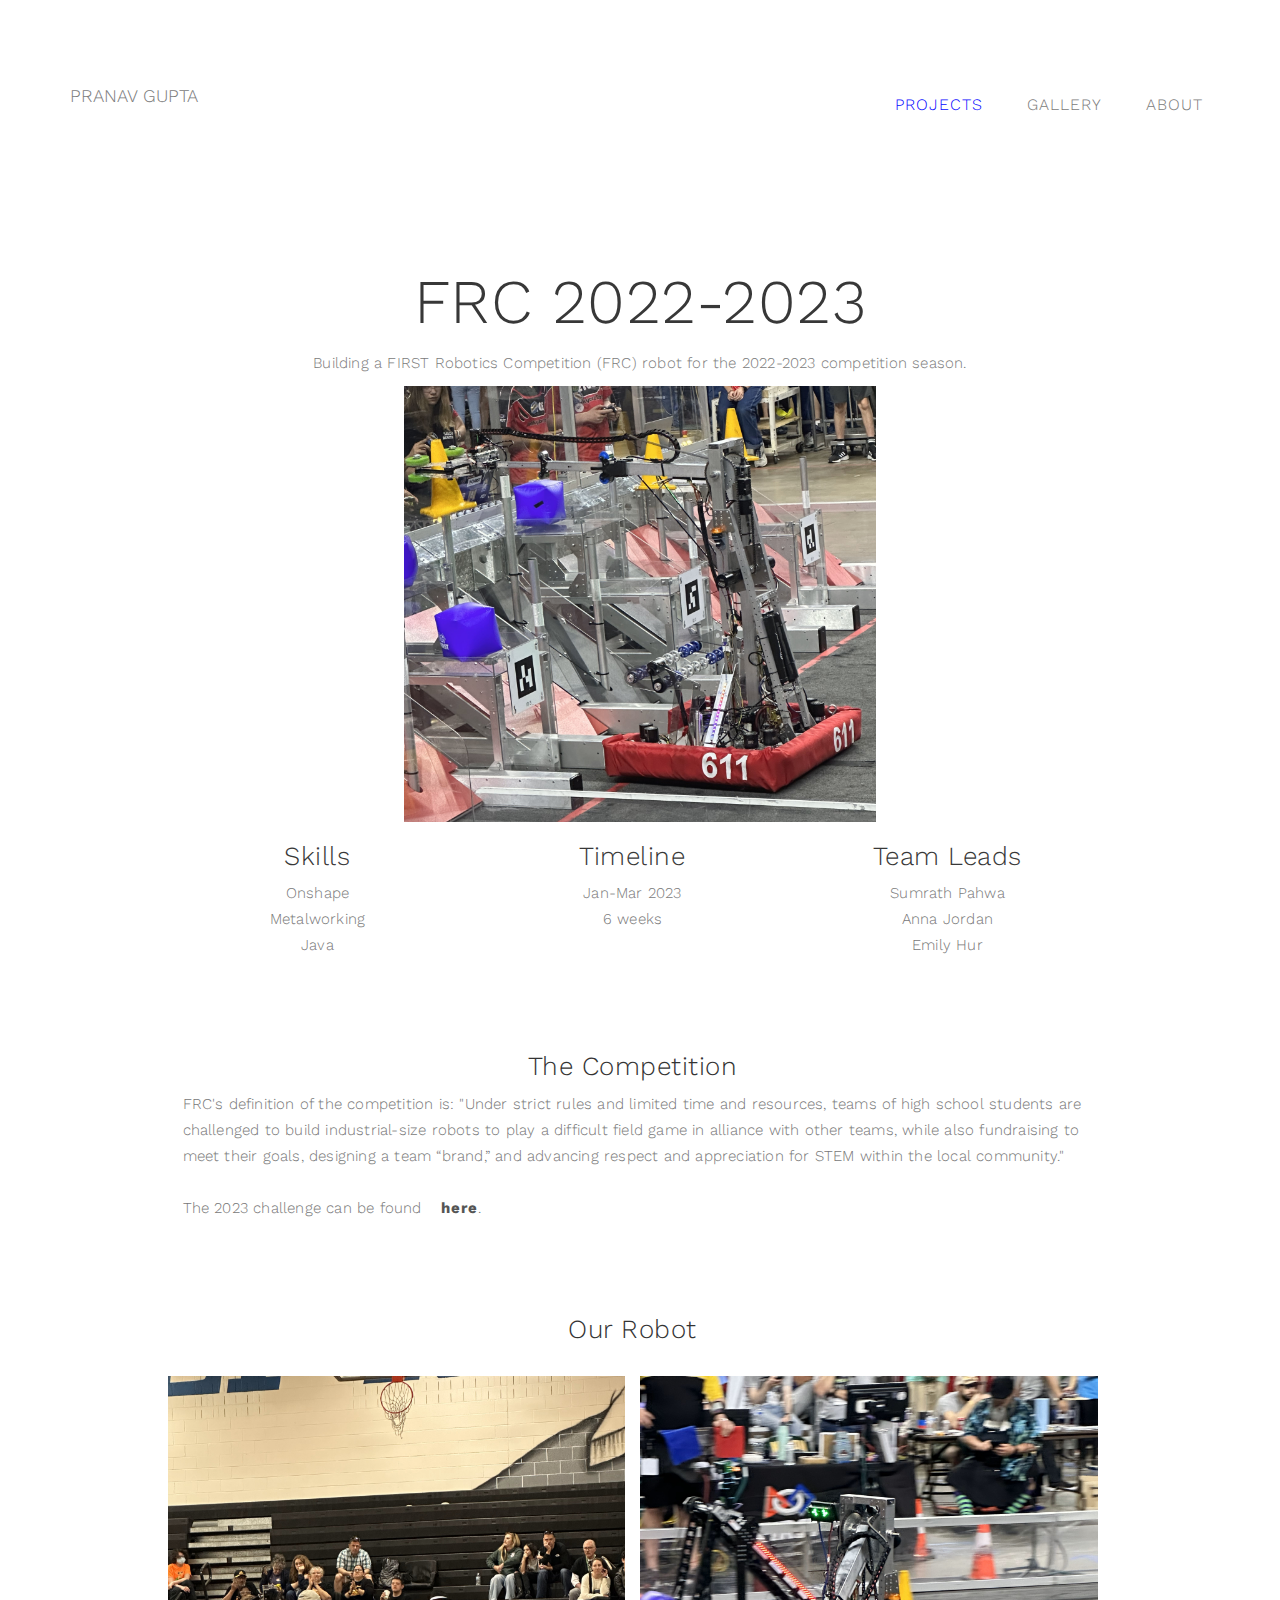
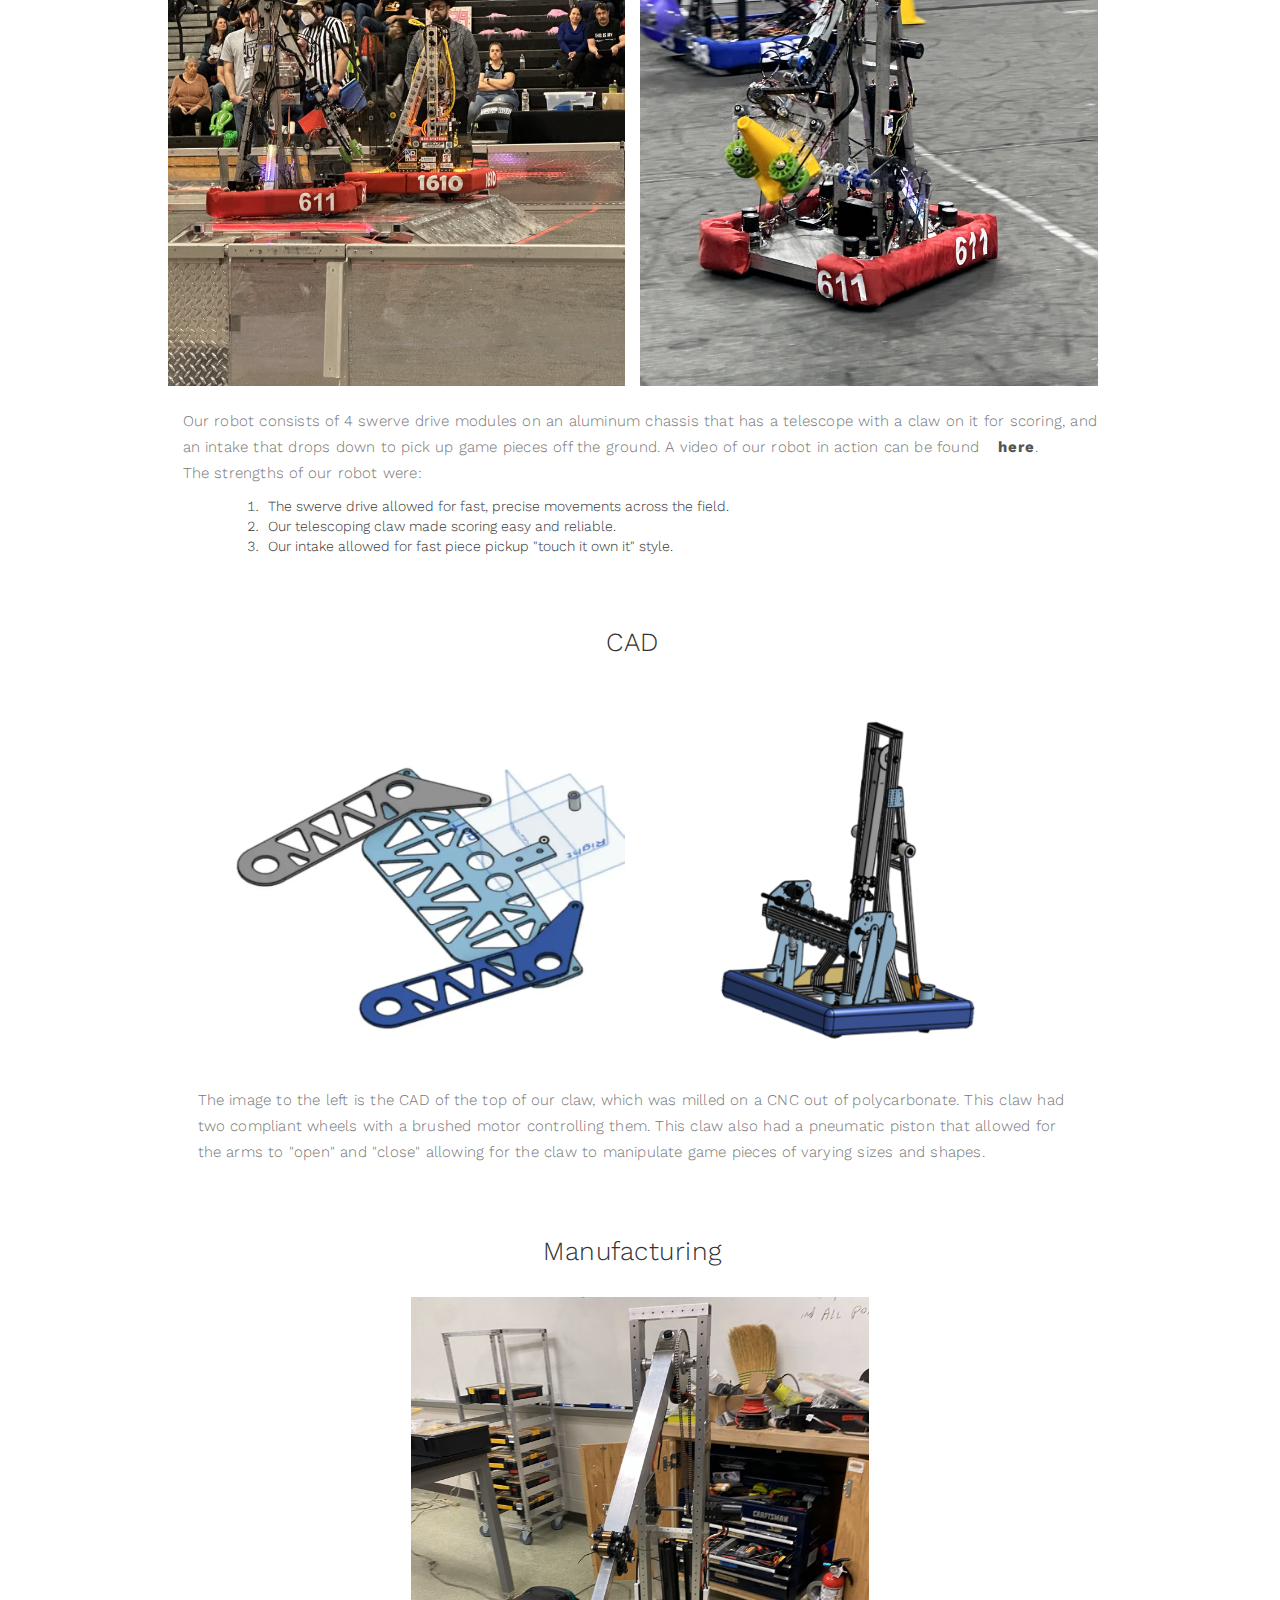
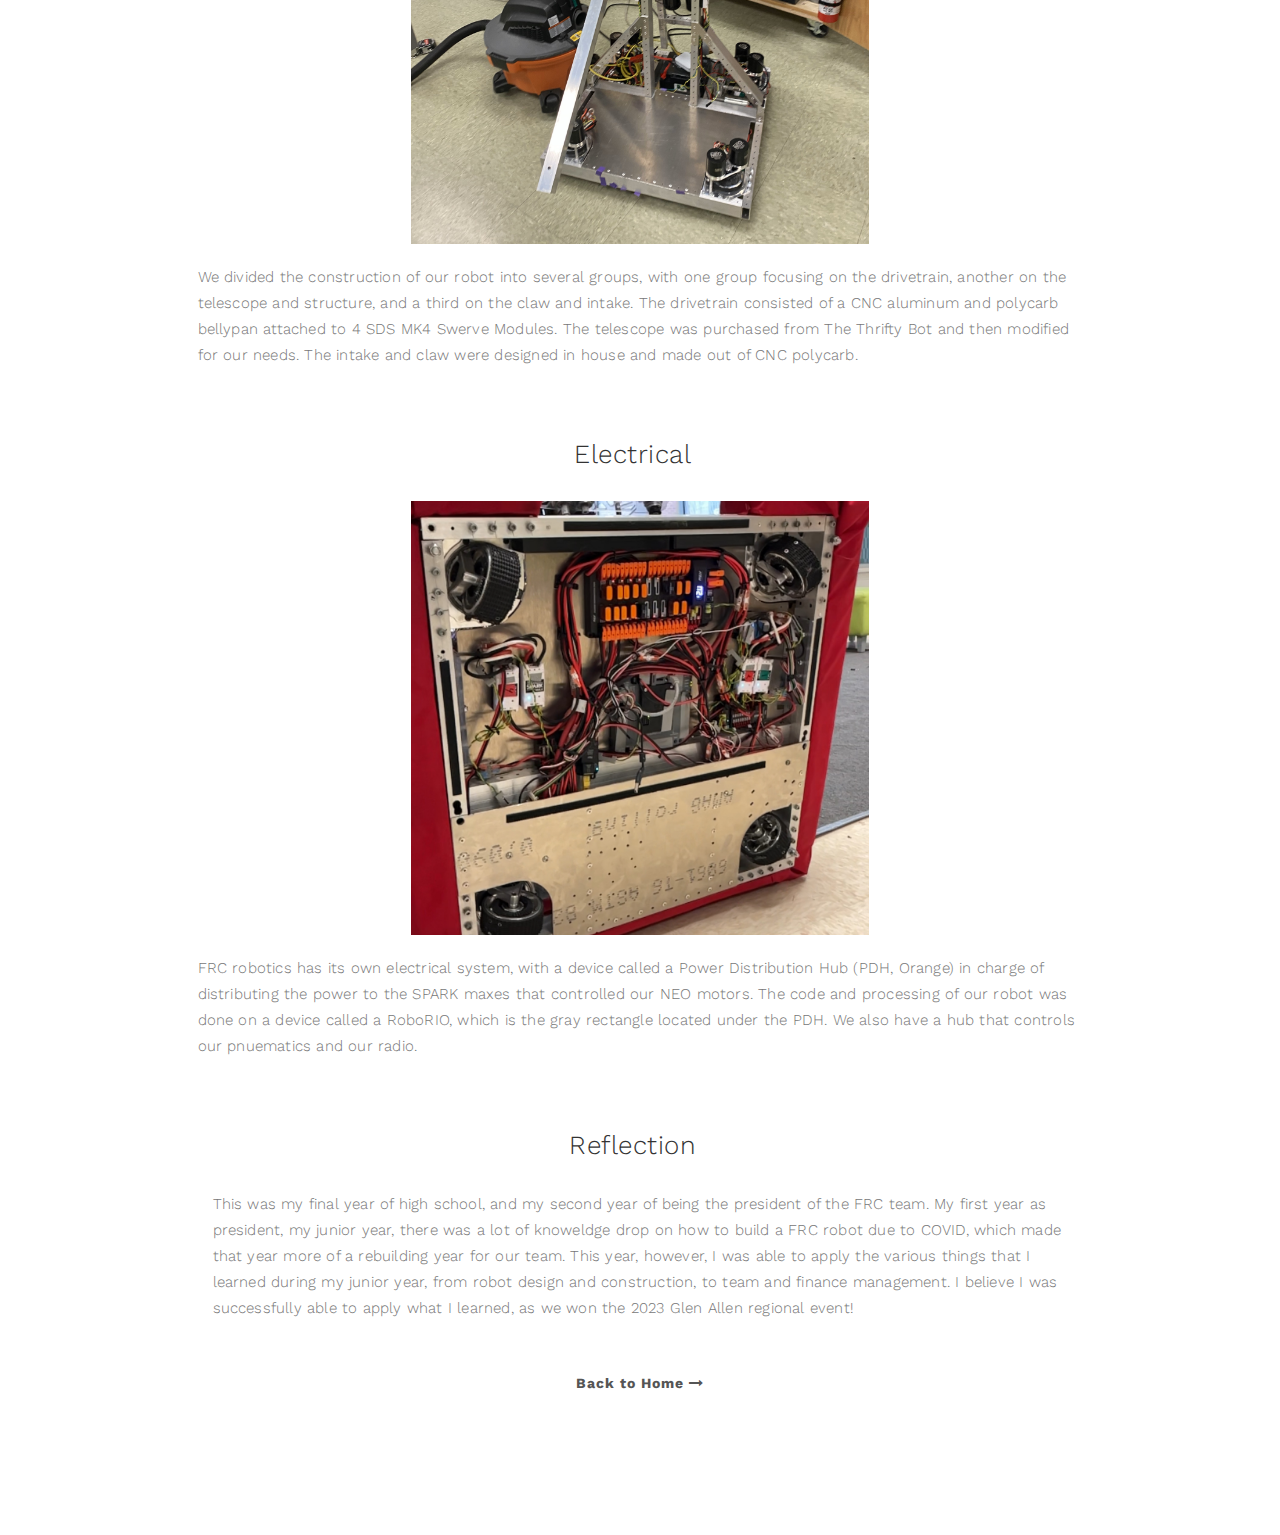
<file: frc.html>
<!DOCTYPE html>
<html lang="en">
  <head>
    <meta charset="UTF-8" />
    <meta http-equiv="X-UA-Compatible" content="IE=Edge" />
    <meta name="description" content="" />
    <meta name="keywords" content="" />
    <meta name="author" content="" />
    <meta
      name="viewport"
      content="width=device-width, initial-scale=1, maximum-scale=1"
    />

    <title>FRC 2022-2023</title>
    <link rel="icon" href="images/favicon.ico">

    <link rel="stylesheet" href="css/bootstrap.min.css" />
    <link rel="stylesheet" href="css/font-awesome.min.css" />

    <!-- Main css -->
    <link rel="stylesheet" href="css/style.css" />
    <link
      href="https://fonts.googleapis.com/css?family=Work+Sans:300,400,700"
      rel="stylesheet"
    />
  </head>
  <body>
    <!-- PRE LOADER -->

    <div class="preloader">
      <div class="sk-spinner sk-spinner-wordpress">
        <span class="sk-inner-circle"></span>
      </div>
    </div>

    <!-- Navigation section  -->

    <div class="navbar navbar-default navbar-static-top" role="navigation">
      <div class="container">
        <div class="navbar-header">
          <button
            class="navbar-toggle"
            data-toggle="collapse"
            data-target=".navbar-collapse"
          >
            <span class="icon icon-bar"></span>
            <span class="icon icon-bar"></span>
            <span class="icon icon-bar"></span>
          </button>
          <a href="index.html" class="navbar-brand">PRANAV GUPTA</a>
        </div>
        <div class="collapse navbar-collapse">
          <ul class="nav navbar-nav navbar-right">
            <li class="active"><a href="index.html"><font color="blue">PROJECTS</font></a></li>
            <li><a href="Gallery.html">GALLERY</a></li>
            <li><a href="about.html">ABOUT</a></li>
            <!-- <li><a href="contact.html">Contact</a></li> -->
          </ul>
        </div>
      </div>
    </div>

    <!-- Single Project Section -->

    <section id="single-project">
      <div class="container">
        <div class="row">
          <div class="col-md-offset-1 col-md-10 col-sm-12">
            <h1>FRC 2022-2023</h1>
            <p>
              Building a FIRST Robotics Competition (FRC) robot for the
              2022-2023 competition season.
            </p>
            <!-- <a href="#"><i class="fa fa-long-arrow-right"></i> View Website</a> -->

            <div class="centeredimage">
              <img
                src="images/frcmain1.jpg"
                class="img-responsive"
                alt="Portfolio"
              />
            </div>

            <!-- <div class="col-md-6 col-sm-6">
                         <img src="images/portfolio-img2.jpg" class="img-responsive" alt="Portfolio">
                    </div>

                    <div class="col-md-6 col-sm-6">
                         <img src="images/portfolio-img3.jpg" class="img-responsive" alt="Portfolio">
                    </div> -->

            <div class="clearfix"></div>

            <div class="col-md-4 col-sm-4">
              <h3>Skills</h3>
              <p>
                Onshape <br />Metalworking <br />
                Java <br />
              </p>
            </div>

            <div class="col-md-4 col-sm-4">
              <h3>Timeline</h3>
              <p>Jan-Mar 2023 <br />6 weeks</p>
            </div>

            <div class="col-md-4 col-sm-4">
              <h3>Team Leads</h3>
              <p>
                Sumrath Pahwa<br />Anna Jordan <br />
                Emily Hur
              </p>
            </div>

            <div class="col-md-12 col-sm-12 text-center">
              <h3>The Competition</h3>
              <div class="leftjustified">
                <p>
                  FRC's definition of the competition is: "Under strict rules and
                  limited time and resources, teams of high school students are
                  challenged to build industrial-size robots to play a difficult
                  field game in alliance with other teams, while also
                  fundraising to meet their goals, designing a team “brand,” and
                  advancing respect and appreciation for STEM within the local
                  community."
                  <br />
                  <br />
                  The 2023 challenge can be found
                  <a href="https://www.youtube.com/watch?v=0zpflsYc4PA&t=1s"
                    >here</a
                  >.
                </p>
              </div>
            </div>

            <div class="col-md-12 col-sm-12 text-center">
              <h3>Our Robot</h3>
            </div>
            <div class="col-md-6 col-sm-6">
              <img
                src="images/frcmain2.jpg"
                class="img-responsive"
                alt="Portfolio"
              />
            </div>

            <div class="col-md-6 col-sm-6">
              <img
                src="images/frcmain3.jpg"
                class="img-responsive"
                alt="Portfolio"
              />
            </div>

            <div class="leftjustified">
               <p>Our robot consists of 4 swerve drive modules on an aluminum chassis that has a telescope with a claw on it for scoring, 
                    and an intake that drops down to pick up game pieces off the ground. A video of our robot in action can be found <a href="https://www.youtube.com/watch?v=xligLR_dpTA&list=PL2gLv9iT_z6GtaM6YvjyDQr6nLkN7tFgT&index=90">here</a>. <br>The strengths of our robot were: </p>
                    <ul>
                         <ol>
                              <li style="padding-left: 5px">The swerve drive allowed for fast, precise movements across the field.</li>
                              <li style="padding-left: 5px">Our telescoping claw made scoring easy and reliable.</li>
                              <li style="padding-left: 5px">Our intake allowed for fast piece pickup "touch it own it" style.</li>
                         </ol>
                    </ul>
                    <div class="col-md-12 col-sm-12 text-center">
                         <h3>CAD</h3>
                       </div>
                    <div class="col-md-6 col-sm-6">
                         <img
                           src="images/clawcad.PNG"
                           class="img-responsive"
                           alt="Portfolio"
                         />
                       </div>
           
                       <div class="col-md-6 col-sm-6">
                         <img
                           src="images/robotcad.png"
                           class="img-responsive"
                           alt="Portfolio"
                         />
                       </div>
          
                       <div class="leftjustified">
                         <p>The image to the left is the CAD of the top of our claw, which was milled on a CNC out of polycarbonate. This claw had two compliant wheels with a brushed motor controlling them.
                              This claw also had a pneumatic piston that allowed for the arms to "open" and "close" allowing for the claw to manipulate game pieces of varying sizes and shapes.
                         </p>
                         
                       </div>
                       <div class="col-md-12 col-sm-12 text-center">
                         <h3>Manufacturing</h3>
                       </div>
                       <div class="centeredimage">
                         <img src="images/frcmanu1.jpg" class="img-responsive" alt="Portfolio" />
                       </div>
                       <div class="leftjustified">
                         <br>
                         <p>We divided the construction of our robot into several groups, with one group focusing on the drivetrain, another on the telescope and structure, and a third on the claw and intake.
                              The drivetrain consisted of a CNC aluminum and polycarb bellypan attached to 4 SDS MK4 Swerve Modules. The telescope was purchased from The Thrifty Bot and then modified for our needs.
                              The intake and claw were designed in house and made out of CNC polycarb. 
                         </p>
                       </div>
                       <div class="col-md-12 col-sm-12 text-center">
                         <h3>Electrical</h3>
                       </div>
                       <div class="centeredimage">
                         <img src="images/frcelec.png" class="img-responsive" alt="Portfolio" />
                       </div>
                       <div class="leftjustified">
                         <br>
                         <p> FRC robotics has its own electrical system, with a device called a Power Distribution Hub (PDH, Orange) in charge of distributing the power to the SPARK maxes that controlled our NEO motors.
                              The code and processing of our robot was done on a device called a RoboRIO, which is the gray rectangle located under the PDH. We also have a hub that controls our pnuematics and our radio.   
                         </p>

                         <div class="col-md-12 col-sm-12 text-center">
                              <h3>Reflection</h3>
                            </div>
                            <div class="leftjustified">
                              <p>This was my final year of high school, and my second year of being the president of the FRC team. My first year as president, my junior year, there was a lot of knoweldge drop
                                   on how to build a FRC robot due to COVID, which made that year more of a rebuilding year for our team. This year, however, I was able to apply the various things that I learned
                                   during my junior year, from robot design and construction, to team and finance management. I believe I was successfully able to apply what I learned, as we won the 2023
                                   Glen Allen regional event!
                              </p>
                            </div>
                            <div class="col-md-12 col-sm-12 text-center">
                              <a href="index.html"
                                >Back to Home <i class="fa fa-long-arrow-right"></i
                              ></a>
                            </div>

          </div>
    </section>

    <!-- Footer Section -->

    <!-- <footer>
     <div class="container">
          <div class="row">

               <div class="col-md-3 col-sm-3">
                    <i class="fa fa-magnet"></i>
               </div>

               <div class="col-md-4 col-sm-4">
                    <p>124 Market Street, Suite 3570 San Francisco, CA 3042 United States</p>
               </div>

               <div class="col-md-offset-1 col-md-4 col-sm-offset-1 col-sm-3">
                    <p><a href="mailto:youremail@gmail.com">hello@yourstudio.co</a></p>
                    <p>(+01) 2048937 / 02 203403</p>
               </div>

               <div class="clearfix col-md-12 col-sm-12">
                    <hr>
               </div>

               <div class="col-md-6 col-sm-6">
                    <div class="footer-copyright">
                         <p>© 2016 Magnet Studio | All Rights Reserved.  Distributed By: <a class="" href="https://htmltemplates.co" target="_blank">Free HTML Templates</a></p>
                    </div>
               </div>

               <div class="col-md-6 col-sm-6">
                    <ul class="social-icon">
                         <li><a href="#" class="fa fa-facebook"></a></li>
                         <li><a href="#" class="fa fa-twitter"></a></li>
                         <li><a href="#" class="fa fa-linkedin"></a></li>
                    </ul>
               </div>
               
          </div>
     </div>
</footer> -->

    <!-- SCRIPTS -->

    <script src="js/jquery.js"></script>
    <script src="js/bootstrap.min.js"></script>
    <script src="js/custom.js"></script>
  </body>
</html>
</file>
<file: css/style.css>
body {
  background: #ffffff;
  font-family: "Work Sans", sans-serif;
  font-style: normal;
  font-weight: 300;
  overflow-x: hidden;
}

/*-----------------------------------------

    Stuff I added

------------------------------------------*/

/* Headshot image */
.headshot {
  position: relative;
  width: 200px;
  height: 200px;
  overflow: hidden;
  border-radius: 50%;
}
.headshot img {
  width: 100%;
  height: auto;
}
.headshot-columns {
  column-count: 1;
  @media (min-width: 1025px) {
    column-count: 2;
    column-gap: 10px;
  }
}
.leftjustified {
  padding-left: 15px;
  padding-right: 15px;
  text-align: left;
}

.centeredimage {
  display: block;
  margin-left: auto;
  margin-right: auto;
  width: 50%;
}

.flexboxcontainer {
  @media (min-width: 1025px) {
    display: flex;
    align-items: left;
    justify-content: center;
  }
}

.aboutimage {
  display: none;
}

.abimg {
  display: block;
  position: center;
  margin-left: auto;
  margin-right: auto;
  width: 75%;
  height: auto;
  overflow: hidden;
  border-radius: 50%;
}

@media screen and (min-width: 993px) {
  .aboutimage {
    display: inline-block;
    max-width: 40%;
    max-height: 40%;
    clip-path: Ellipse(36% 50%);
    transform: rotate(14deg);
  }
}

.aboutimagemobile {
  display: none;
}
@media screen and (max-width: 992px) {
  .aboutimagemobile {
    display: inline-block;
  }
}

.abouttext {
  padding-left: 20px;
}

.gallerybox {
  display: flex;
  align-items: center;
  justify-content: center;
  margin: 20px 0px;
  flex-wrap: wrap;
  /* width: 100%;
  height: 100vh; */
}

.gallerycontainer {
  width: 300px;
  margin: 20px;
  border-radius: 4px;
  background: #ffffff;
  box-shadow: 0 5px 15px #0008;
}
.indexcontainer {
  border-radius: 4px;
  background: #ffffff;
  box-shadow: 0 5px 15px#0008;
}
.image-container {
  width: 100%;
  height: auto;
  border-radius: 4px 4px 0 0;
}
.content-container {
  padding: 10px 20px;
  display: flex;
  flex-direction: column;
}

.content-container p {
  display: -webkit-box;
  -webkit-line-clamp: 3;
  -webkit-box-orient: verticle;
  overflow: hidden;
  text-overflow: ellipsis;
  /* margin: 20px 0px; */
}
/*---------------------------------------
    Typorgraphy              
-----------------------------------------*/

h1,
h2,
h3,
h4,
h5,
h6 {
  font-style: normal;
  font-weight: 300;
  letter-spacing: 0.5px;
}

h1 {
  font-size: 62px;
  padding-bottom: 14px;
  margin-bottom: 0px;
}

h2 {
  font-size: 32px;
  line-height: 46px;
}

h3 {
  font-size: 26px;
}

h4 {
  color: #666;
  font-size: 12px;
  font-weight: normal;
  letter-spacing: 2px;
}

p {
  color: #777;
  font-size: 15px;
  font-weight: 300;
  line-height: 26px;
  letter-spacing: 0.2px;
}

strong {
  font-weight: 400;
}

.btn-success:focus {
  background-color: #000;
  border-color: transparent;
}

/*---------------------------------------
    General               
-----------------------------------------*/

html {
  -webkit-font-smoothing: antialiased;
}

a {
  color: #4d638c;
  -webkit-transition: 0.5s;
  -o-transition: 0.5s;
  transition: 0.5s;
  text-decoration: none !important;
}
a:hover,
a:active,
a:focus {
  color: #4d638c;
  outline: none;
}

* {
  -webkit-box-sizing: border-box;
  -moz-box-sizing: border-box;
  box-sizing: border-box;
}

*:before,
*:after {
  -webkit-box-sizing: border-box;
  -moz-box-sizing: border-box;
  box-sizing: border-box;
}

#portfolio,
#about,
#blog,
#contact,
#single-project,
#blog-single-post {
  padding-top: 80px;
  padding-bottom: 120px;
}

.section-title {
  position: relative;
  padding-bottom: 62px;
  text-align: center;
}

.section-title h3 {
  color: #555;
  font-weight: 400;
  letter-spacing: 4px;
}

/*---------------------------------------
    Preloader section              
-----------------------------------------*/

.preloader {
  position: fixed;
  top: 0;
  left: 0;
  width: 100%;
  height: 100%;
  z-index: 99999;
  display: flex;
  flex-flow: row nowrap;
  justify-content: center;
  align-items: center;
  background: none repeat scroll 0 0 #ffffff;
}

.sk-spinner-wordpress.sk-spinner {
  background-color: #bdc3c7;
  width: 40px;
  height: 40px;
  border-radius: 40px;
  position: relative;
  -webkit-animation: sk-innerCircle 1s linear infinite;
  animation: sk-innerCircle 1s linear infinite;
}

.sk-spinner-wordpress .sk-inner-circle {
  display: block;
  background-color: #ffffff;
  width: 16px;
  height: 16px;
  position: absolute;
  border-radius: 8px;
  top: 5px;
  left: 5px;
}

@-webkit-keyframes sk-innerCircle {
  0% {
    -webkit-transform: rotate(0);
    transform: rotate(0);
  }

  100% {
    -webkit-transform: rotate(360deg);
    transform: rotate(360deg);
  }
}

@keyframes sk-innerCircle {
  0% {
    -webkit-transform: rotate(0);
    transform: rotate(0);
  }

  100% {
    -webkit-transform: rotate(360deg);
    transform: rotate(360deg);
  }
}

/*---------------------------------------
    Main Navigation             
-----------------------------------------*/

.navbar-default {
  background: #ffffff;
  padding: 18px 0;
  border: none;
  margin-top: 62px;
}

.navbar-default .navbar-collapse,
.navbar-default .navbar-form {
  border-color: transparent;
}

.navbar-default .navbar-brand {
  padding-top: 6px;
}

.navbar-default .navbar-brand .fa {
  color: #000;
  font-size: 42px;
}

.navbar-default .navbar-nav li a {
  color: #777;
  font-size: 16px;
  letter-spacing: 1px;
  -webkit-transition: all 0.4s ease-in-out;
  transition: all 0.4s ease-in-out;
  padding-right: 22px;
  padding-left: 22px;
}

.navbar-default .navbar-nav > li a:hover {
  color: #333 !important;
}

.navbar-default .navbar-nav > li > a:hover,
.navbar-default .navbar-nav > li > a:focus {
  color: #777;
  background-color: transparent;
}

.navbar-default .navbar-nav li a:hover,
.navbar-default .navbar-nav .active > a {
  color: #333;
}

.navbar-default .navbar-nav > .active > a,
.navbar-default .navbar-nav > .active > a:hover,
.navbar-default .navbar-nav > .active > a:focus {
  color: #333;
  background-color: transparent;
}

.navbar-default .navbar-toggle {
  border: none;
  padding-top: 10px;
}

.navbar-default .navbar-toggle .icon-bar {
  background: #bdc3c7;
  border-color: transparent;
}

.navbar-default .navbar-toggle:hover,
.navbar-default .navbar-toggle:focus {
  background-color: transparent;
}

/*---------------------------------------
    Home section              
-----------------------------------------*/

#home {
  background-size: cover;
  background-position: center center;
  display: -webkit-box;
  display: -webkit-flex;
  display: -ms-flexbox;
  display: flex;
  -webkit-box-align: center;
  -webkit-align-items: center;
  -ms-flex-align: center;
  align-items: center;
  position: relative;
  text-align: center;
  padding-top: 60px;
  padding-bottom: 40px;
}

#home hr {
  width: 82px;
  margin-top: 32px;
}

/*---------------------------------------
   About section              
-----------------------------------------*/

#about .text-center {
  padding-bottom: 42px;
}

#about .col-md-8 {
  padding-left: 0px;
}

#about .col-md-8 img {
  padding-right: 22px;
  padding-bottom: 22px;
}

#about hr {
  width: 100px;
  margin-top: 42px;
  margin-bottom: 42px;
}

#about ul {
  padding-left: 22px;
}

#about ul li {
  color: #777;
  font-size: 16px;
  font-weight: 400;
  padding-top: 2px;
  padding-bottom: 2px;
}

/*---------------------------------------
   Portfolio section              
-----------------------------------------*/

#portfolio small {
  color: #f0f0f0;
  font-size: 10px;
  letter-spacing: 1px;
  text-transform: uppercase;
}

#portfolio .portfolio-thumb {
  position: relative;
  padding: 0;
  margin-top: 32px;
}

#portfolio .portfolio-thumb .portfolio-overlay {
  position: absolute;
  background: #222;
  color: #ffffff;
  top: 0;
  left: 0;
  right: 0;
  bottom: 0;
  width: 100%;
  height: 100%;
  text-align: center;
  vertical-align: top;
  opacity: 0;
  transition: all 0.4s ease-in-out;
}

#portfolio .portfolio-item {
  position: absolute;
  top: 50%;
  left: 50%;
  -webkit-transform: translate(-50%, -50%);
  -ms-transform: translate(-50%, -50%);
  transform: translate(-50%, -50%);
}

@media screen and (min-width: 925px) {
  #portfolio .portfolio-thumb:hover .portfolio-overlay {
    opacity: 0.9;
  }
}
@media screen and (max-width: 925px) {
  #portfolio .portfolio-thumb .portfolio-overlay {
    opacity: 0.6;
  }
}

#portfolio .text-center {
  padding-top: 62px;
}

/*---------------------------------------
   Single Project section              
-----------------------------------------*/

#single-project {
  text-align: center;
}

#single-project .col-md-12,
#single-project .col-md-6,
#single-project .col-md-4 {
  padding-left: 0px;
  padding-bottom: 22px;
}

#single-project .col-md-12 {
  padding-top: 42px;
}

#single-project .text-center strong {
  display: block;
  padding-top: 12px;
}

#single-project a {
  color: #555;
  font-weight: bold;
  letter-spacing: 1px;
  padding-left: 14px;
}

/*---------------------------------------
   Contact section              
-----------------------------------------*/

#contact .col-md-6,
#contact .col-md-12 {
  padding-left: 0px;
}

#contact .form-control {
  border: 1px solid #f0f0f0;
  box-shadow: none;
  margin-top: 10px;
  margin-bottom: 10px;
  transition: all 0.4s ease-in-out;
}

#contact .form-control:hover {
  border-color: #777;
}

#contact input,
#contact select {
  height: 50px;
}

#contact input[type="submit"] {
  background: #222;
  border-radius: 100px;
  border: none;
  color: #ffffff;
  font-weight: 400;
  transition: all 0.4s ease-in-out;
}

#contact input[type="submit"]:hover {
  background: #000;
}

/*---------------------------------------
   Blog section              
-----------------------------------------*/

.blog-post-thumb {
  border-bottom: 1px solid #f0f0f0;
  padding-top: 32px;
  padding-bottom: 62px;
  margin-bottom: 32px;
}

.blog-post-thumb:last-child {
  border-bottom: 0px;
  padding-bottom: 32px;
  margin-bottom: 0px;
}

.blog-post-image {
  padding-bottom: 18px;
  width: 100%;
}

.blog-post-title a {
  color: #555;
}

.blog-post-title a:hover {
  color: #000;
}

.blog-post-format {
  padding-bottom: 22px;
}

.blog-post-format span {
  letter-spacing: 0.5px;
  padding-right: 12px;
}

.blog-post-format span a {
  color: #333;
}

.blog-post-format span img {
  display: inline-block;
  width: 42px;
  margin-right: 4px;
}

.blog-post-des blockquote {
  margin: 22px;
}

.blog-post-des .btn {
  border-radius: 100px;
  color: #777;
  font-weight: 400;
  letter-spacing: 1px;
  padding: 14px 28px;
  margin-top: 26px;
  transition: all 0.4s ease-in-out;
}

.blog-post-des .btn:hover {
  background: #000;
  border-color: transparent;
  color: #ffffff;
}

.blog-author {
  border-top: 1px solid #f0f0f0;
  border-bottom: 1px solid #f0f0f0;
  padding-top: 32px;
  padding-bottom: 32px;
  margin-top: 42px;
  margin-bottom: 42px;
}

.blog-author .media img {
  display: inline-block;
  width: 90px;
  margin-right: 12px;
}

.blog-author .media a,
.blog-comment .media h3 {
  color: #444;
  font-size: 18px;
  letter-spacing: 1px;
}

.blog-comment {
  border-bottom: 1px solid #f0f0f0;
  padding-bottom: 32px;
  margin-bottom: 42px;
}

.blog-comment .media:nth-child(3) {
  padding-top: 18px;
}

.blog-comment .media img {
  width: 80px;
  margin-right: 12px;
}

.blog-comment .media h3 {
  display: inline-block;
  padding-right: 14px;
}

.blog-comment h3,
.blog-comment-form h3 {
  padding-bottom: 18px;
}

.blog-comment-form .col-md-4 {
  padding-left: 0px;
}

.blog-comment-form .form-control {
  box-shadow: none;
  border: 1px solid #f0f0f0;
  margin-top: 10px;
  margin-bottom: 10px;
  transition: all 0.4s ease-in-out;
}

.blog-comment-form .form-control:hover {
  border-color: #777;
}

.blog-comment-form input {
  height: 45px;
}

.blog-comment-form input[type="submit"] {
  background: #222;
  border-radius: 100px;
  border: none;
  color: #ffffff;
  font-weight: 400;
  transition: all 0.4s ease-in-out;
}

.blog-comment-form input[type="submit"]:hover {
  background: #000;
  border-color: transparent;
}

/*---------------------------------------
   Blog Single Post section              
-----------------------------------------*/

#blog-single-post .blog-post-des h3 {
  padding-top: 16px;
}

/*---------------------------------------
   Footer section              
-----------------------------------------*/

footer {
  border-top: 1px solid #f0f0f0;
  padding: 100px 0px;
  position: relative;
}

footer .col-md-3 .fa {
  font-size: 42px;
}

footer a {
  color: #555;
}

footer hr {
  border-color: #ffffff;
  margin-top: 42px;
  margin-bottom: 22px;
}

footer .footer-copyright {
  padding-top: 16px;
}

/*---------------------------------------
   Social icon             
-----------------------------------------*/

.social-icon {
  position: relative;
  padding: 0;
  margin: 0;
  text-align: center;
}

.social-icon li {
  display: inline-block;
  list-style: none;
}

.social-icon li a {
  color: #777;
  cursor: pointer;
  font-size: 16px;
  text-decoration: none;
  transition: all 0.4s ease-in-out;
  text-align: center;
  vertical-align: middle;
  position: relative;
  margin: 22px 12px 10px 12px;
}

.social-icon li a:hover {
  color: #000;
  transform: scale(1.1);
}

/*---------------------------------------
   Mobile          
-----------------------------------------*/

@media (max-width: 767px) {
  h1 {
    font-size: 38px;
  }

  h2 {
    font-size: 32px;
    line-height: 48px;
  }

  h3 {
    font-size: 22px;
  }

  .section-title h2 {
    font-size: 22px;
    line-height: 35px;
  }

  .navbar-default {
    margin-top: 0px;
    text-align: center;
  }

  #about .col-md-8 img {
    padding-right: 0px;
  }

  #blog-single-post .blog-post-title h2 {
    font-size: 29px;
    line-height: 40px;
  }

  footer {
    text-align: center;
  }

  footer .col-md-4 {
    padding-top: 42px;
  }
}
</file>
